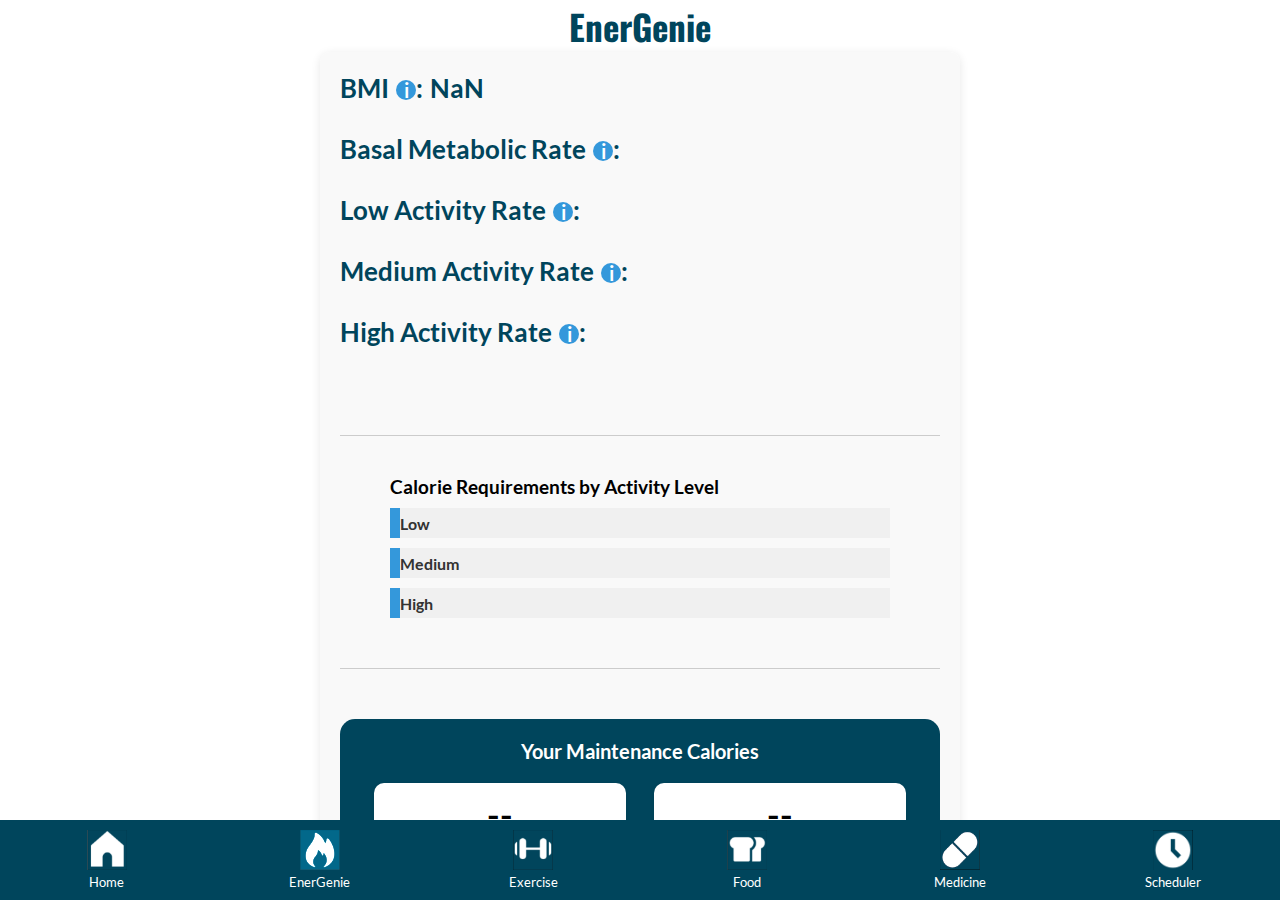
<file: energenie.html>
<!DOCTYPE html>
<html lang="en">
    <head>
        <meta charset="UTF-8">
        <meta name="viewport" content="width=device-width, initial-scale=1.0, maximum-scale=1.0, user-scalable=no">
        <title>EnerGenie</title>
        <link rel="stylesheet" href="energenie.css">
    </head>
    <body>

        <!-- Page Header -->
        <div class="header">
            <h1>EnerGenie</h1>
        </div>

        <!-- Exercise Logging Form -->
        <div class="container">
            <h2>BMI
                <div class="tooltip-container">
                  <span class="info-icon">i</span>:
                  <div class="tooltip">
                    A calculation that estimates body fat based on a person's weight and height.
                    <br>
                    Underweight. Less than 18.5.
                    <br>
                    Healthy Weight. 18.5 to less than 25.
                    <br>
                    Overweight. 25 to less than 30.
                    <br>
                    Obese. 30 or greater.
                  </div>
                </div>
                <span id="bmi"></span>
            </h2>

            <br>

            <h2>Basal Metabolic Rate
                <div class="tooltip-container">
                  <span class="info-icon">i</span>:
                  <div class="tooltip">
                    The number of calories your body needs to perform
                    basic functions while at rest, such as breathing,
                    circulating blood, and maintaining body temperature.
                  </div>
                </div>
                <span id="bmr"></span>
            </h2>

            <br>

            <h2>Low Activity Rate
                <div class="tooltip-container">
                  <span class="info-icon">i</span>:
                  <div class="tooltip">
                    The number of calories your body needs at a low
                    activity rate.
                  </div>
                </div>
                <span id="low_activity"></span>
            </h2>

            <br>

            <h2>Medium Activity Rate
                <div class="tooltip-container">
                  <span class="info-icon">i</span>:
                  <div class="tooltip">
                    The number of calories your body needs at a medium
                    activity rate.
                  </div>
                </div>
                <span id="medium_activity"></span>
            </h2>

            <br>

            <h2>High Activity Rate
                <div class="tooltip-container">
                  <span class="info-icon">i</span>:
                  <div class="tooltip">
                    The number of calories your body needs at a high
                    activity rate.
                  </div>
                </div>
                <span id="high_activity"></span>
            </h2>

            <br><br><br>

            <!-- Separation bar -->        
            <div class="separator"></div>

            <div class="activity-chart">
              <h3>Calorie Requirements by Activity Level</h3>
              <div class="bar" id="low-bar">
                <div class="bar-label">Low</div>
                <div class="bar-value" id="low-bar-value"></div>
              </div>
              <div class="bar" id="medium-bar">
                <div class="bar-label">Medium</div>
                <div class="bar-value" id="medium-bar-value"></div>
              </div>
              <div class="bar" id="high-bar">
                <div class="bar-label">High</div>
                <div class="bar-value" id="high-bar-value"></div>
              </div>
            </div>

            <!-- Separation bar -->
            <div class="separator"></div>

            <div class="calorie-block">
                <h3>Your Maintenance Calories</h3>
                <div class="calorie-container">
                  <div class="calorie-day">
                    <span id="calories-per-day">--</span>
                    <p>calories per day</p>
                  </div>
                  <div class="calorie-week">
                    <span id="calories-per-week">--</span>
                    <p>calories per week</p>
                  </div>
                </div>
            </div>

            <!-- Separation bar -->
            <div class="separator"></div>

            <div class="tooltip-container">
              <span class="info-icon">i</span>
              <h2>
                  EnerGenie is a TDEE calculator that computes the amount
                  of calories you burn per day. Your total daily energy expenditure (TDEE)
                  is the number of calories you burn throughout a 24-hour period.
              </h2>
          </div>
        </div> <!-- Close the container here -->
        
        
        <!-- Bottom Navigation Tabs -->
        <div class="bottom-nav">
            <a href="home.html" class="nav-item">
                <img src="icons/home.png" alt="Home">
                <span class="nav-title">Home</span>
            </a>
            <a href="user_info.html" class="nav-item active">
                <img src="icons/fire.png" alt="EnerGenie">
                <span class="nav-title">EnerGenie</span>
            </a>
            <a href="exercise.html" class="nav-item">
                <img src="icons/exercise.png" alt="Exercise">
                <span class="nav-title">Exercise</span>
            </a>
            <a href="food.html" class="nav-item">
                <img src="icons/food.png" alt="Food">
                <span class="nav-title">Food</span>
            </a>
            <a href="medicine.html" class="nav-item">
                <img src="icons/medicine.png" alt="Medicine">
                <span class="nav-title">Medicine</span>
            </a>
            <a href="scheduler.html" class="nav-item">
                <img src="icons/scheduler.png" alt="Scheduler">
                <span class="nav-title">Scheduler</span>
            </a>
        </div>
        

        <script src="energenie.js"></script>
    </body>
</html>
</file>
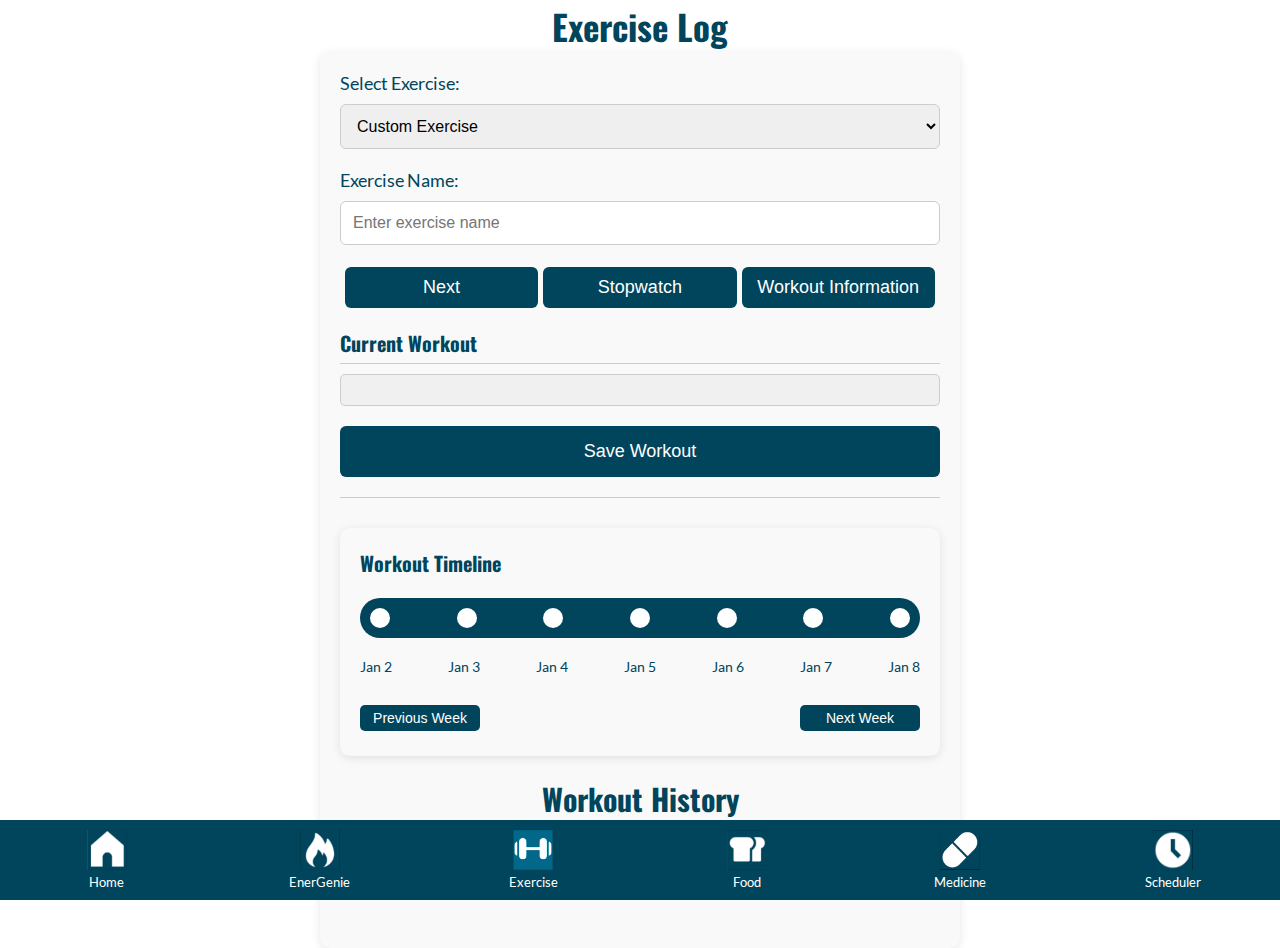
<file: exercise.html>
<!DOCTYPE html>
<html lang="en">
<head>
    <meta charset="UTF-8">
    <meta name="viewport" content="width=device-width, initial-scale=1.0">
    <title>Exercise Log</title>
    <link rel="stylesheet" href="exercise.css">
</head>
<body>

    <!-- Page Header -->
    <div class="header">
        <h1>Exercise Log</h1>
    </div>

    <!-- Exercise Logging Form -->
    <div class="container">
        <!-- Step 2: Select Exercise -->
        <form id="exercise-selection-form">
            <label for="exercise-type">Select Exercise:</label>
            <select id="exercise-type">
                <option value="custom">Custom Exercise</option>
                <option value="Bench Press">Bench Press</option>
                <option value="Deadlift">Deadlift</option>
                <option value="Lunge">Lunge</option>
                <option value="Leg Press">Leg Press</option>
                <option value="Squats">Squats</option>
            </select>

            <!-- Custom Exercise Input (hidden by default) -->
            <div id="custom-exercise-fields" style="display: none;">
                <label for="custom-exercise-name">Exercise Name:</label>
                <input type="text" id="custom-exercise-name-text-entry" placeholder="Enter exercise name">
            </div>

            <!-- Add this inside the exercise-selection-form where the Next button currently exists -->
            <div class="button-row">
                <button type="submit" class="next-btn" id="next-btn">Next</button>
                <button type="button" class="next-btn" onclick="window.location.href='stopwatch.html'">Stopwatch</button>
                <button type="button" class="next-btn" onclick="window.location.href='exercise_search.html'">Workout Information</button>
            </div>

        </form>

        <!-- Step 3: Input Workout Details -->
        <form id="workout-details-form" style="display: none;">
            <label for="sets">Number of Sets:</label>
            <input type="number" id="sets" min="1" value="1" required>

            <label for="weight">Weight:</label>
            <input type="number" id="weight" placeholder="e.g., 225 lbs">

            <label for="duration">Workout Duration (minutes):</label>
            <input type="number" id="duration" placeholder="e.g., 30 minutes">

            <label for="rest-time">Rest Time Between Sets (minutes):</label>
            <input type="number" id="rest-time" placeholder="e.g., 1 minute">

            <label for="heart-rate">Heart Rate (bpm):</label>
            <input type="number" id="heart-rate" placeholder="e.g., 120 bpm">

            <label for="calories-burned">Calories Burned:</label>
            <input type="number" id="calories-burned" placeholder="e.g., 300 calories burned">

            <button type="button" id="add-exercise-btn">Add Exercise</button>
        </form>

        <!-- Current Workout Section -->
        <h2 class="current-workout-title">Current Workout</h2>
        <div id="current-workout" class="current-workout">
            <ul id="exercise-list">
                <!-- Added exercises will appear here -->
            </ul>
        </div>

        <!-- Save Workout -->
        <button type="button" id="save-workout-btn">Save Workout</button>

        <div class="separator"></div>

        <div class="time-container">
            <h3>Workout Timeline</h3>
            <div class="timeline-container">
                <div class="timeline"></div>
                <div class="dates"></div>
                <div class="week-nav-container">
                    <button id="prev-week" class="week-nav">Previous Week</button>
                    <button id="next-week" class="week-nav">Next Week</button>
                </div>
            </div>
        </div>

        <!-- Workout History Section -->
        <h2 class="history-title">Workout History</h2>
        <div class="workouthistoryseparator"></div>
        <ul id="workout-history"></ul>
        
    </div>

    <!-- Add this right above the bottom navigation or wherever you want the popup to appear -->
    <div id="workout-complete-popup" class="workout-complete-popup" style="display: none;">
        Congratulations on finishing a workout!
    </div>

    <img id="keyboard-img" src="icons/keyboard.png" alt="Keyboard" style="display: none;">

    <!-- Bottom Navigation Tabs -->
    <div class="bottom-nav">
        <a href="home.html" class="nav-item">
            <img src="icons/home.png" alt="Home">
            <span class="nav-title">Home</span>
        </a>
        <a href="user_info.html" class="nav-item">
            <img src="icons/fire.png" alt="EnerGenie">
            <span class="nav-title">EnerGenie</span>
        </a>
        <a href="exercise.html" class="nav-item active">
            <img src="icons/exercise.png" alt="Exercise">
            <span class="nav-title">Exercise</span>
        </a>
        <a href="food.html" class="nav-item">
            <img src="icons/food.png" alt="Food">
            <span class="nav-title">Food</span>
        </a>
        <a href="medicine.html" class="nav-item">
            <img src="icons/medicine.png" alt="Medicine">
            <span class="nav-title">Medicine</span>
        </a>
        <a href="scheduler.html" class="nav-item">
            <img src="icons/scheduler.png" alt="Scheduler">
            <span class="nav-title">Scheduler</span>
        </a>
    </div>
    

    <script src="exercise.js"></script>
</body>
</html>
</file>
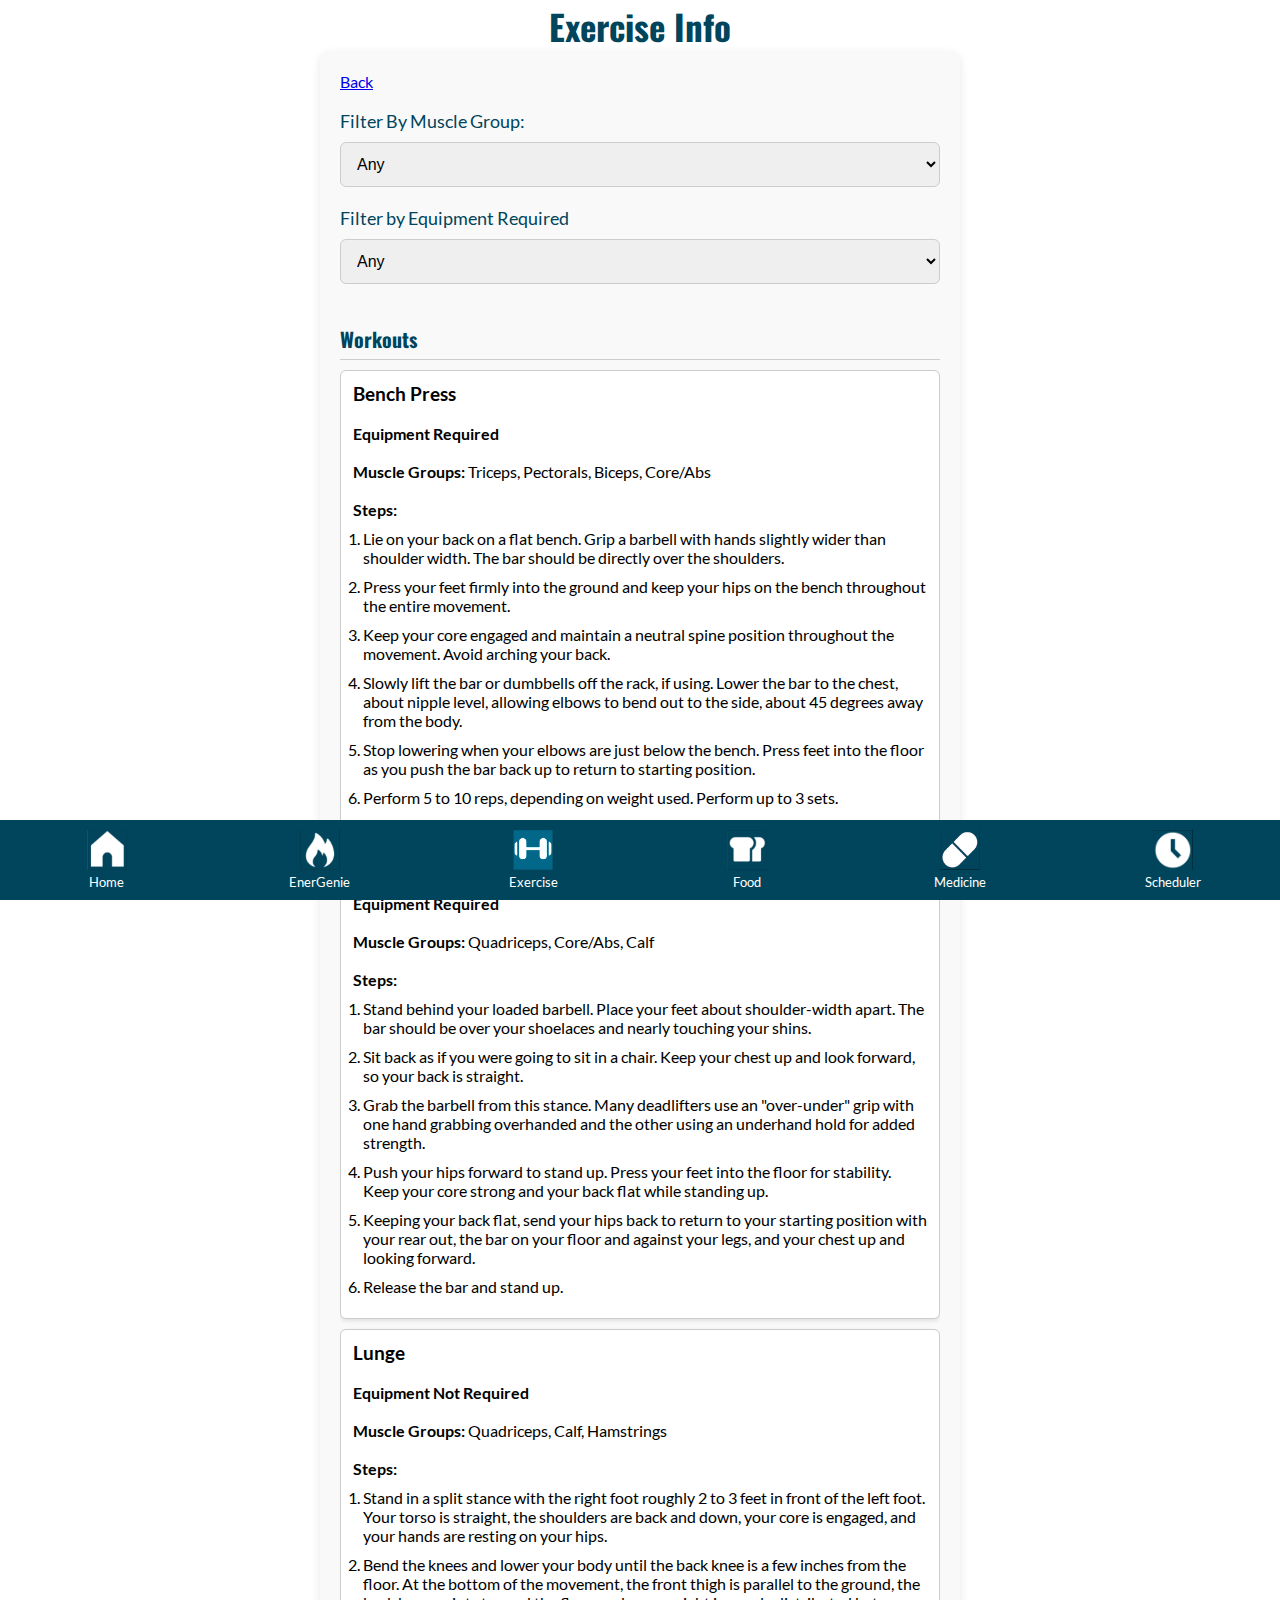
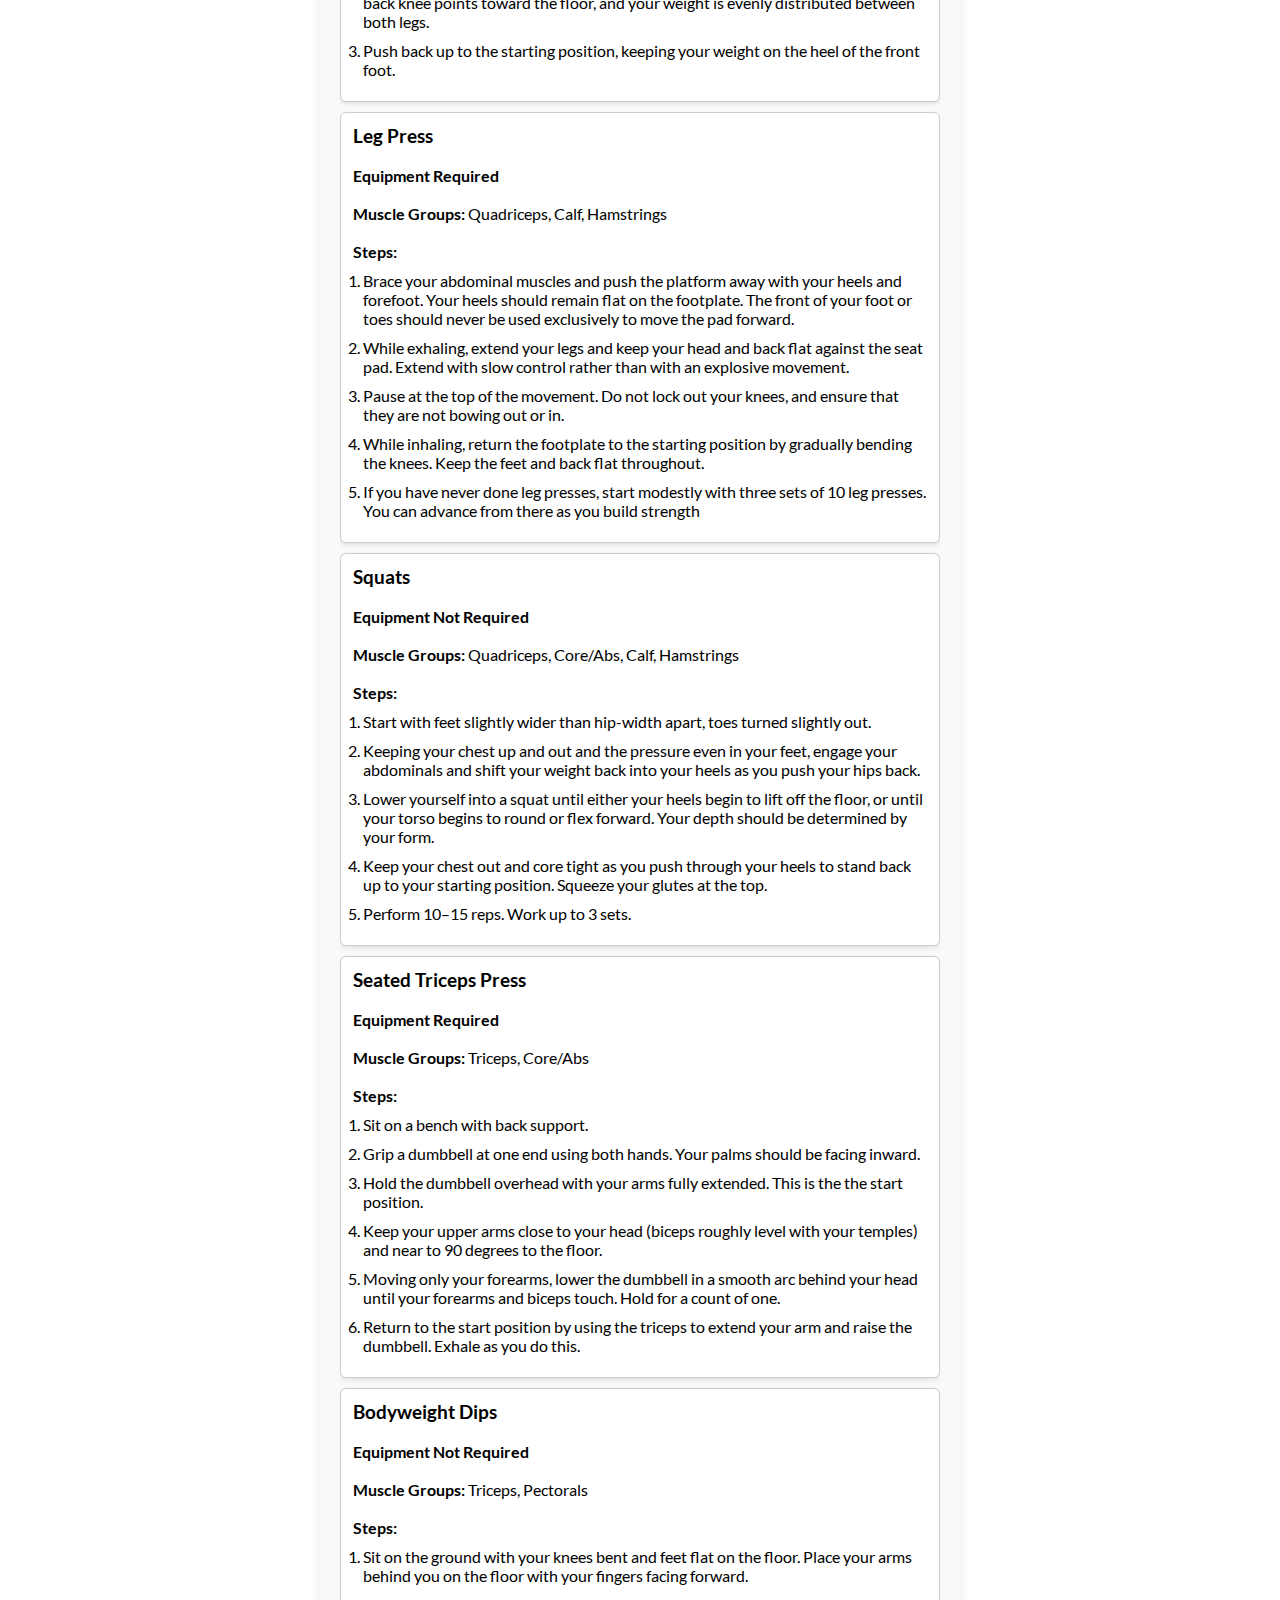
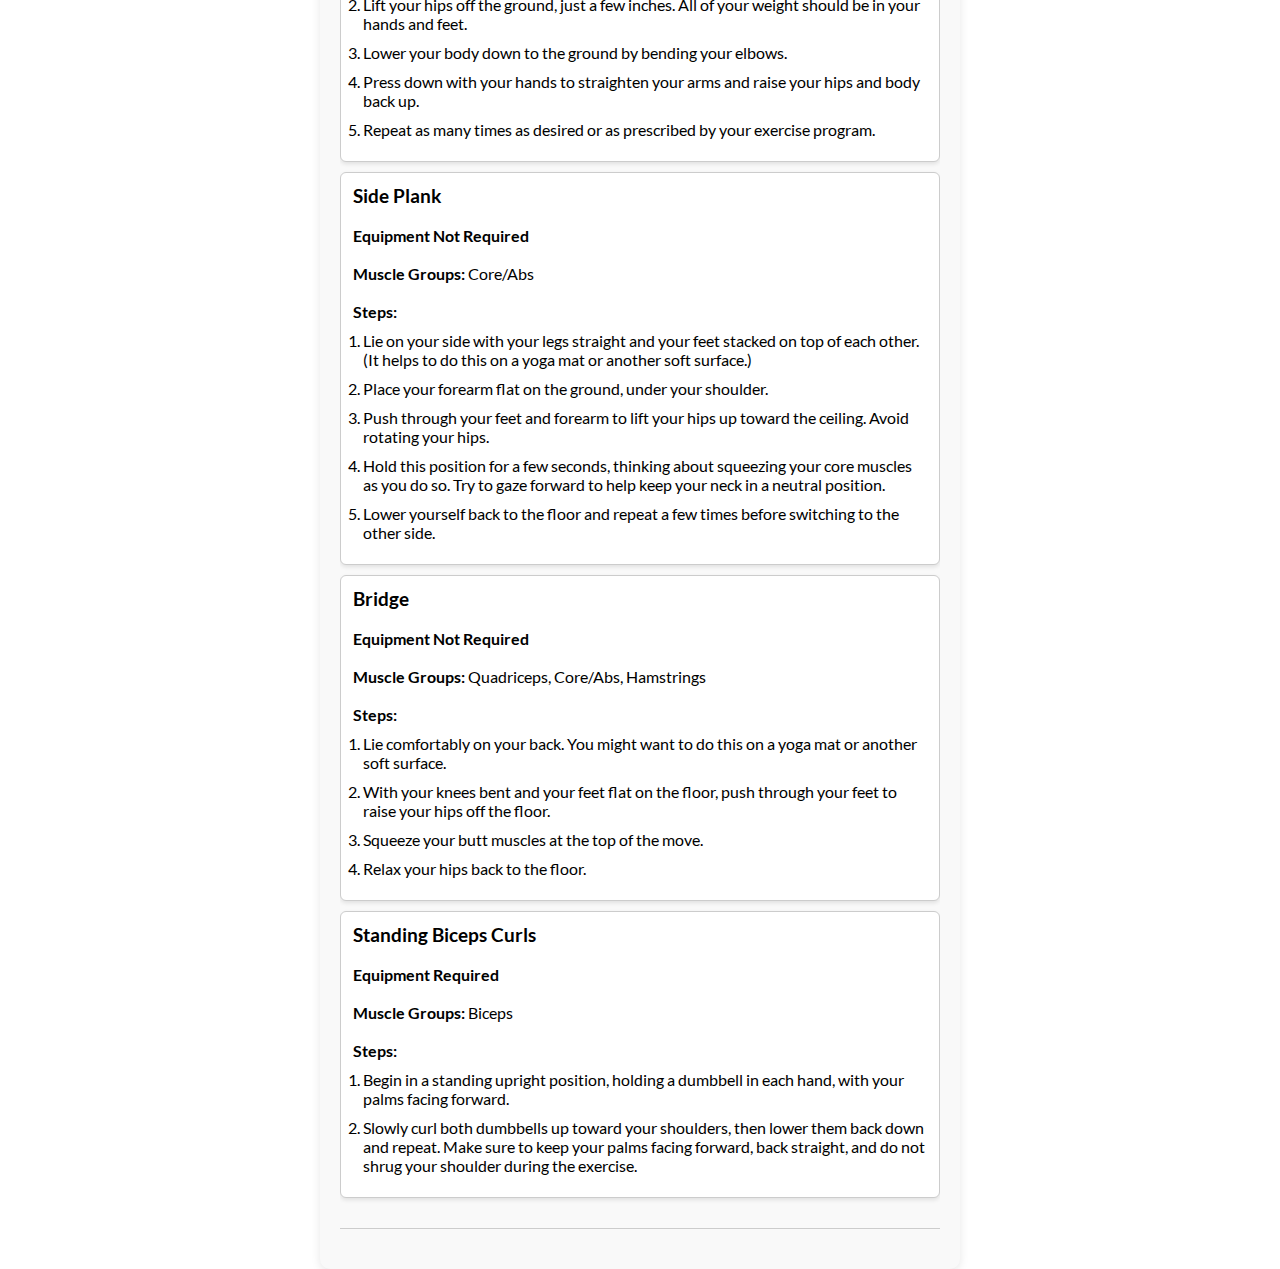
<file: exercise_search.html>
<!DOCTYPE html>
<html lang="en">
<head>
    <meta charset="UTF-8">
    <meta name="viewport" content="width=device-width, initial-scale=1.0">
    <title>Exercise Info</title>
    <link rel="stylesheet" href="exercise_search.css">
</head>
<body>

    <!-- Page Header -->
    <div class="header">
        <h1>Exercise Info</h1>
    </div>

    <!-- Exercise Logging Form -->

    <div class="container">
        <a href="exercise.html">Back</a>
        <br>
        <!-- Step 2: Select Exercise -->
        <form id="exercise-selection-form">
            <label for="muscle-group">Filter By Muscle Group:</label>
            <select id="muscle-group" onchange="filter()">
                <option value="any-m">Any</option>
                <option value="triceps">Triceps</option>
                <option value="quad">Quadriceps</option>
                <option value="pecs">Pectorals</option>
                <option value="biceps">Biceps</option>
                <option value="core">Core/Abs</option>
                <option value="calf">Calf</option>
                <option value="hams">Hamstring</option>
            </select>
            <label for="equipment">Filter by Equipment Required</label>
            <select id="equipment" onchange="filter()">
                <option value="any-e">Any</option>
                <option value="yes">Yes</option>
                <option value="no">No</option>
            </select>
        </form>

        <!-- Current Workout Section -->
        <h2 class="current-workout-title">Workouts</h2>
            <ul id="exercise-list">
                <li class="any-m any-e yes core pecs biceps triceps">
                    <h3>Bench Press</h3>
                    <br>
                    <p><b>Equipment Required</b></p>
                    <br>
                    <p><b>Muscle Groups: </b>Triceps, Pectorals, Biceps, Core/Abs</p>
                    <br>
                    <p style="margin-bottom: 10px"><b>Steps:</b></p>
                    <ol>
                        <li>Lie on your back on a flat bench. Grip a barbell with hands slightly wider than shoulder width. The bar should be directly over the shoulders.</li>
                        <li>Press your feet firmly into the ground and keep your hips on the bench throughout the entire movement.</li>
                        <li>Keep your core engaged and maintain a neutral spine position throughout the movement. Avoid arching your back.</li>                         
                        <li>Slowly lift the bar or dumbbells off the rack, if using. Lower the bar to the chest, about nipple level, allowing elbows to bend out to the side, about 45 degrees away from the body.</li>
                        <li>Stop lowering when your elbows are just below the bench. Press feet into the floor as you push the bar back up to return to starting position.</li>
                        <li>Perform 5 to 10 reps, depending on weight used. Perform up to 3 sets.</li>
                    </ol>
                </li>
                <li class="any-m any-e yes quad core calf">
                    <h3>Deadlift</h3>
                    <br>
                    <p><b>Equipment Required</b></p>
                    <br>
                    <p><b>Muscle Groups: </b>Quadriceps, Core/Abs, Calf</p>
                    <br>
                    <p style="margin-bottom: 10px"><b>Steps:</b></p>
                    <ol>
                        <li>Stand behind your loaded barbell. Place your feet about shoulder-width apart. The bar should be over your shoelaces and nearly touching your shins.</li>
                        <li>Sit back as if you were going to sit in a chair. Keep your chest up and look forward, so your back is straight.</li>
                        <li>Grab the barbell from this stance. Many deadlifters use an "over-under" grip with one hand grabbing overhanded and the other using an underhand hold for added strength.</li>                         
                        <li>Push your hips forward to stand up. Press your feet into the floor for stability. Keep your core strong and your back flat while standing up.</li>
                        <li>Keeping your back flat, send your hips back to return to your starting position with your rear out, the bar on your floor and against your legs, and your chest up and looking forward.</li>
                        <li>Release the bar and stand up.</li>
                    </ol>
                </li>
                <li class="any-m any-e no quad calf hams">
                    <h3>Lunge</h3>
                    <br>
                    <p><b>Equipment Not Required</b></p>
                    <br>
                    <p><b>Muscle Groups: </b>Quadriceps, Calf, Hamstrings</p>
                    <br>
                    <p style="margin-bottom: 10px"><b>Steps:</b></p>
                    <ol>
                        <li>Stand in a split stance with the right foot roughly 2 to 3 feet in front of the left foot. Your torso is straight, the shoulders are back and down, your core is engaged, and your hands are resting on your hips.</li>
                        <li>Bend the knees and lower your body until the back knee is a few inches from the floor. At the bottom of the movement, the front thigh is parallel to the ground, the back knee points toward the floor, and your weight is evenly distributed between both legs.</li>
                        <li>Push back up to the starting position, keeping your weight on the heel of the front foot.</li>                         
                    </ol>
                </li>
                <li class="any-m any-e yes quad calf hams">
                    <h3>Leg Press</h3>
                    <br>
                    <p><b>Equipment Required</b></p>
                    <br>
                    <p><b>Muscle Groups: </b>Quadriceps, Calf, Hamstrings</p>
                    <br>
                    <p style="margin-bottom: 10px"><b>Steps:</b></p>
                    <ol>
                        <li>Brace your abdominal muscles and push the platform away with your heels and forefoot. Your heels should remain flat on the footplate. The front of your foot or toes should never be used exclusively to move the pad forward.</li>
                        <li>While exhaling, extend your legs and keep your head and back flat against the seat pad. Extend with slow control rather than with an explosive movement.</li>
                        <li>Pause at the top of the movement. Do not lock out your knees, and ensure that they are not bowing out or in.</li> 
                        <li>While inhaling, return the footplate to the starting position by gradually bending the knees. Keep the feet and back flat throughout.</li> 
                        <li>If you have never done leg presses, start modestly with three sets of 10 leg presses. You can advance from there as you build strength</li>                         
                    </ol>
                </li>
                <li class="any-m any-e no quad core calf hams">
                    <h3>Squats</h3>
                    <br>
                    <p><b>Equipment Not Required</b></p>
                    <br>
                    <p><b>Muscle Groups: </b>Quadriceps, Core/Abs, Calf, Hamstrings</p>
                    <br>
                    <p style="margin-bottom: 10px"><b>Steps:</b></p>
                    <ol>
                        <li>Start with feet slightly wider than hip-width apart, toes turned slightly out.</li>
                        <li>Keeping your chest up and out and the pressure even in your feet, engage your abdominals and shift your weight back into your heels as you push your hips back.</li>
                        <li>Lower yourself into a squat until either your heels begin to lift off the floor, or until your torso begins to round or flex forward. Your depth should be determined by your form.</li> 
                        <li>Keep your chest out and core tight as you push through your heels to stand back up to your starting position. Squeeze your glutes at the top.</li> 
                        <li>Perform 10–15 reps. Work up to 3 sets.</li>                         
                    </ol>
                </li>
                <li class="any-m any-e yes core triceps">
                    <h3>Seated Triceps Press</h3>
                    <br>
                    <p><b>Equipment Required</b></p>
                    <br>
                    <p><b>Muscle Groups: </b>Triceps, Core/Abs</p>
                    <br>
                    <p style="margin-bottom: 10px"><b>Steps:</b></p>
                    <ol>
                        <li>Sit on a bench with back support.</li>
                        <li>Grip a dumbbell at one end using both hands. Your palms should be facing inward.</li>                         
                        <li>Hold the dumbbell overhead with your arms fully extended. This is the the start position.</li>
                        <li>Keep your upper arms close to your head (biceps roughly level with your temples) and near to 90 degrees to the floor.</li>
                        <li>Moving only your forearms, lower the dumbbell in a smooth arc behind your head until your forearms and biceps touch. Hold for a count of one.</li>
                        <li>Return to the start position by using the triceps to extend your arm and raise the dumbbell. Exhale as you do this.</li>
                    </ol>
                </li>
                <li class="any-m any-e no triceps pecs">
                    <h3>Bodyweight Dips</h3>
                    <br>
                    <p><b>Equipment Not Required</b></p>
                    <br>
                    <p><b>Muscle Groups: </b>Triceps, Pectorals</p>
                    <br>
                    <p style="margin-bottom: 10px"><b>Steps:</b></p>
                    <ol>
                        <li>Sit on the ground with your knees bent and feet flat on the floor. Place your arms behind you on the floor with your fingers facing forward.</li>
                        <li>Lift your hips off the ground, just a few inches. All of your weight should be in your hands and feet.</li>
                        <li>Lower your body down to the ground by bending your elbows.</li>                         
                        <li>Press down with your hands to straighten your arms and raise your hips and body back up.</li>
                        <li>Repeat as many times as desired or as prescribed by your exercise program.</li>
                    </ol>
                </li>
                <li class="any-m any-e no core">
                    <h3>Side Plank</h3>
                    <br>
                    <p><b>Equipment Not Required</b></p>
                    <br>
                    <p><b>Muscle Groups: </b>Core/Abs</p>
                    <br>
                    <p style="margin-bottom: 10px"><b>Steps:</b></p>
                    <ol>
                        <li>Lie on your side with your legs straight and your feet stacked on top of each other. (It helps to do this on a yoga mat or another soft surface.)</li>
                        <li>Place your forearm flat on the ground, under your shoulder.</li>
                        <li>Push through your feet and forearm to lift your hips up toward the ceiling. Avoid rotating your hips.</li>
                        <li>Hold this position for a few seconds, thinking about squeezing your core muscles as you do so. Try to gaze forward to help keep your neck in a neutral position.</li>
                        <li>Lower yourself back to the floor and repeat a few times before switching to the other side.</li>                 
                    </ol>
                </li>
                <li class="any-m any-e no quad core hams">
                    <h3>Bridge</h3>
                    <br>
                    <p><b>Equipment Not Required</b></p>
                    <br>
                    <p><b>Muscle Groups: </b>Quadriceps, Core/Abs, Hamstrings</p>
                    <br>
                    <p style="margin-bottom: 10px"><b>Steps:</b></p>
                    <ol>
                        <li>Lie comfortably on your back. You might want to do this on a yoga mat or another soft surface.</li>
                        <li>With your knees bent and your feet flat on the floor, push through your feet to raise your hips off the floor.</li>
                        <li>Squeeze your butt muscles at the top of the move.</li> 
                        <li>Relax your hips back to the floor.</li>                        
                    </ol>
                </li>
                <li class="any-m any-e yes biceps">
                    <h3>Standing Biceps Curls</h3>
                    <br>
                    <p><b>Equipment Required</b></p>
                    <br>
                    <p><b>Muscle Groups: </b>Biceps</p>
                    <br>
                    <p style="margin-bottom: 10px"><b>Steps:</b></p>
                    <ol>
                        <li>Begin in a standing upright position, holding a dumbbell in each hand, with your palms facing forward.</li>
                        <li>Slowly curl both dumbbells up toward your shoulders, then lower them back down and repeat. Make sure to keep your palms facing forward, back straight, and do not shrug your shoulder during the exercise.</li>                  
                    </ol>
                </li>
            </ul>
            <p id="nothing-found" style="display:none">No exercises found</p>

        <!-- Separation bar between Save Workout and Workout History -->
        <div class="separator"></div>
    </div>

    <!-- Bottom Navigation Tabs -->
    <div class="bottom-nav">
        <a href="home.html" class="nav-item">
            <img src="icons/home.png" alt="Home">
            <span class="nav-title">Home</span>
        </a>
        <a href="user_info.html" class="nav-item">
            <img src="icons/fire.png" alt="EnerGenie">
            <span class="nav-title">EnerGenie</span>
        </a>
        <a href="exercise.html" class="nav-item active">
            <img src="icons/exercise.png" alt="Exercise">
            <span class="nav-title">Exercise</span>
        </a>
        <a href="food.html" class="nav-item">
            <img src="icons/food.png" alt="Food">
            <span class="nav-title">Food</span>
        </a>
        <a href="medicine.html" class="nav-item">
            <img src="icons/medicine.png" alt="Medicine">
            <span class="nav-title">Medicine</span>
        </a>
        <a href="scheduler.html" class="nav-item">
            <img src="icons/scheduler.png" alt="Scheduler">
            <span class="nav-title">Scheduler</span>
        </a>
    </div>

    <script src="exercise_search.js"></script>
</body>
</html>
</file>
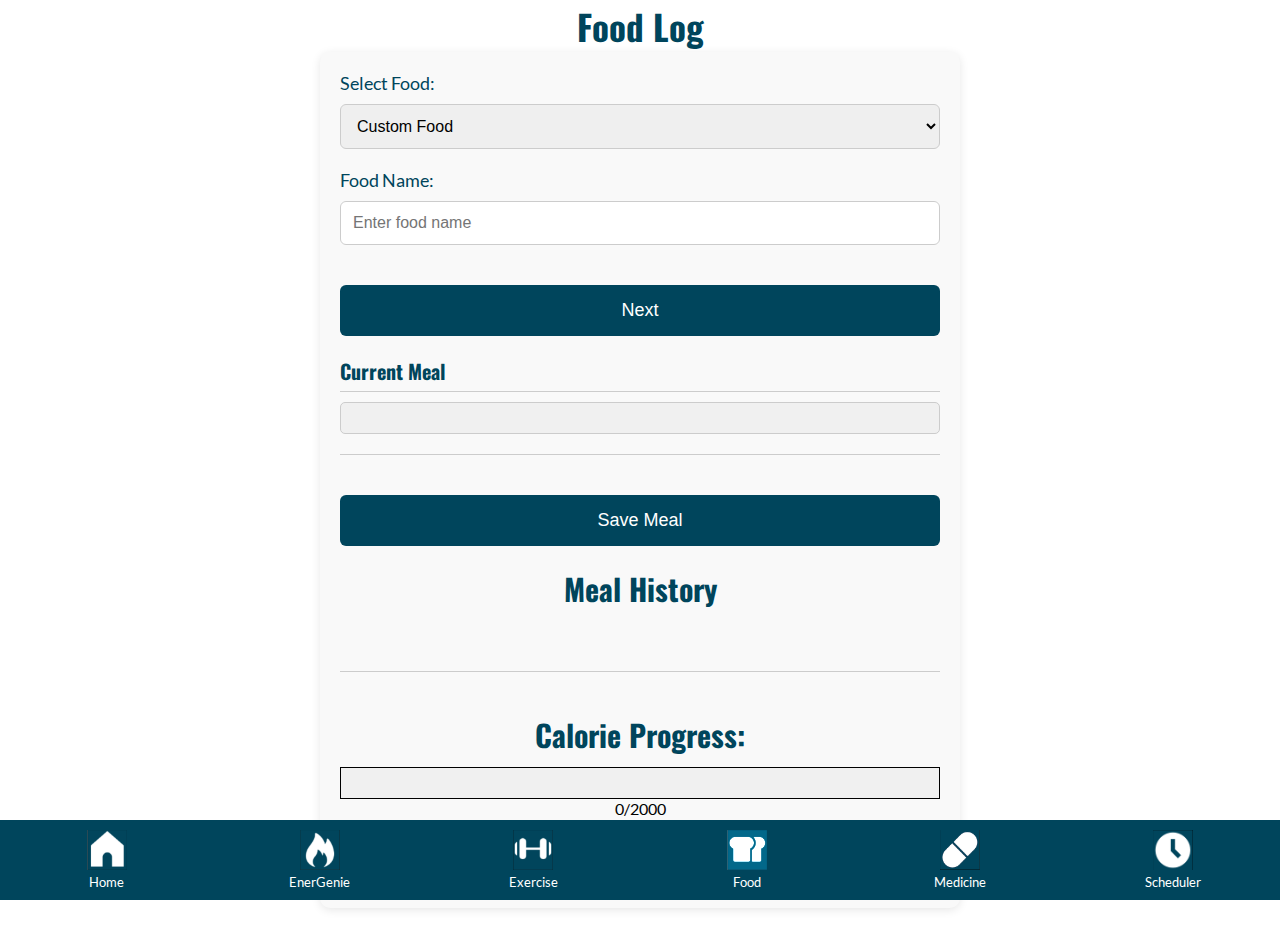
<file: food.html>
<!DOCTYPE html>
<html lang="en">
<head>
    <meta charset="UTF-8">
    <meta name="viewport" content="width=device-width, initial-scale=1.0">
    <title>Food Log</title>
    <link rel="stylesheet" href="food.css">
</head>
<body>
    <div class="header">
        <h1>Food Log</h1>
    </div>

    <div class="container">
        <form id="food-selection-form">
            <label for="food-type">Select Food:</label>
            <select id="food-type">
                <option value="custom">Custom Food</option>
                <option value="Apple">Apple</option>
                <option value="Banana">Banana</option>
                <option value="CheezItOriginal">Cheez-It Original Crackers</option>
                <option value="Walnuts">Walnuts</option>
                <option value="WhiteRice">Rice</option>
            </select>

            <div id="custom-food-fields" style="display: none;">
                <label for="custom-food-name">Food Name:</label>
                <input type="text" id="custom-food-name-text-entry" placeholder="Enter food name">
            </div>

            <button type="submit" id="next-btn">Next</button>
        </form>

        <form id="meal-details-form" style="display: none;">
            <label for="serving-size">This Food is:</label>
            <input type="number" id="serving-size" min="1" value="1" required>
            <label for="unit">Calories Per:</label>
            <select id="unit" required>
                <option id="grams" value="grams">Gram</option>
                <option id="cups" value="cups">Cup</option>
                <option id="teaspoons" value="teaspoons">Teaspoon</option>
                <option id="tablespoons" value="tablespoons">Tablespoon</option>
                <option id="oz" value="oz">Ounce</option>
                <option id="floz" value="floz">Fluid Ounce</option>
                <option id="wholePieces"  value="wholePieces">Whole Piece</option>
                <option id="package" value="package">Package</option>
            </select>

            <label for="servings">Number of Units Eaten:</label>
            <input type="number" id="servings" placeholder="e.g., 2" required>

            <label for="calories">Calories Eaten:</label>
            <input type="number" id="calories" disabled>

            <button type="button" id="add-food-btn">Add food</button>
        </form>

        <h2 class="current-meal-title">Current Meal</h2>
        <div id="current-meal" class="current-meal">
            <ul id="food-list">
            </ul>
        </div>

        <div class="separator"></div>


        <button type="button" id="save-meal-btn">Save Meal</button>

        <h2 class="history-title">Meal History</h2>
        <ul id="meal-history"></ul>
        <div class="separator"></div>
        <div style="text-align:center">
            <h2 class="history-title"><label for="calorie-bar">Calorie Progress:</label></h2>
            <progress id="calorie-bar" value="0" max="2000"></progress>
            <div style = "margin-bottom: 70px;">
                <span id="total-calories">0</span>/2000
            </div>
        </div>
    </div>

    <div id="meal-complete-popup" class="meal-complete-popup" style="display: none;">
        Congratulations on finishing a meal!
    </div>
    <br>

    <img id="keyboard-img" src="icons/keyboard.png" alt="Keyboard" style="display: none;">

    <!-- Bottom Navigation Tabs -->
    <div class="bottom-nav">
        <a href="home.html" class="nav-item">
            <img src="icons/home.png" alt="Home">
            <span class="nav-title">Home</span>
        </a>
        <a href="user_info.html" class="nav-item">
            <img src="icons/fire.png" alt="Energenie">
            <span class="nav-title">EnerGenie</span>
        </a>
        <a href="exercise.html" class="nav-item">
            <img src="icons/exercise.png" alt="Exercise">
            <span class="nav-title">Exercise</span>
        </a>
        <a href="food.html" class="nav-item active">
            <img src="icons/food.png" alt="Food">
            <span class="nav-title">Food</span>
        </a>
        <a href="medicine.html" class="nav-item">
            <img src="icons/medicine.png" alt="Medicine">
            <span class="nav-title">Medicine</span>
        </a>
        <a href="scheduler.html" class="nav-item">
            <img src="icons/scheduler.png" alt="Scheduler">
            <span class="nav-title">Scheduler</span>
        </a>
    </div>
    <script src="food.js"></script>
</body>
</html>
</file>
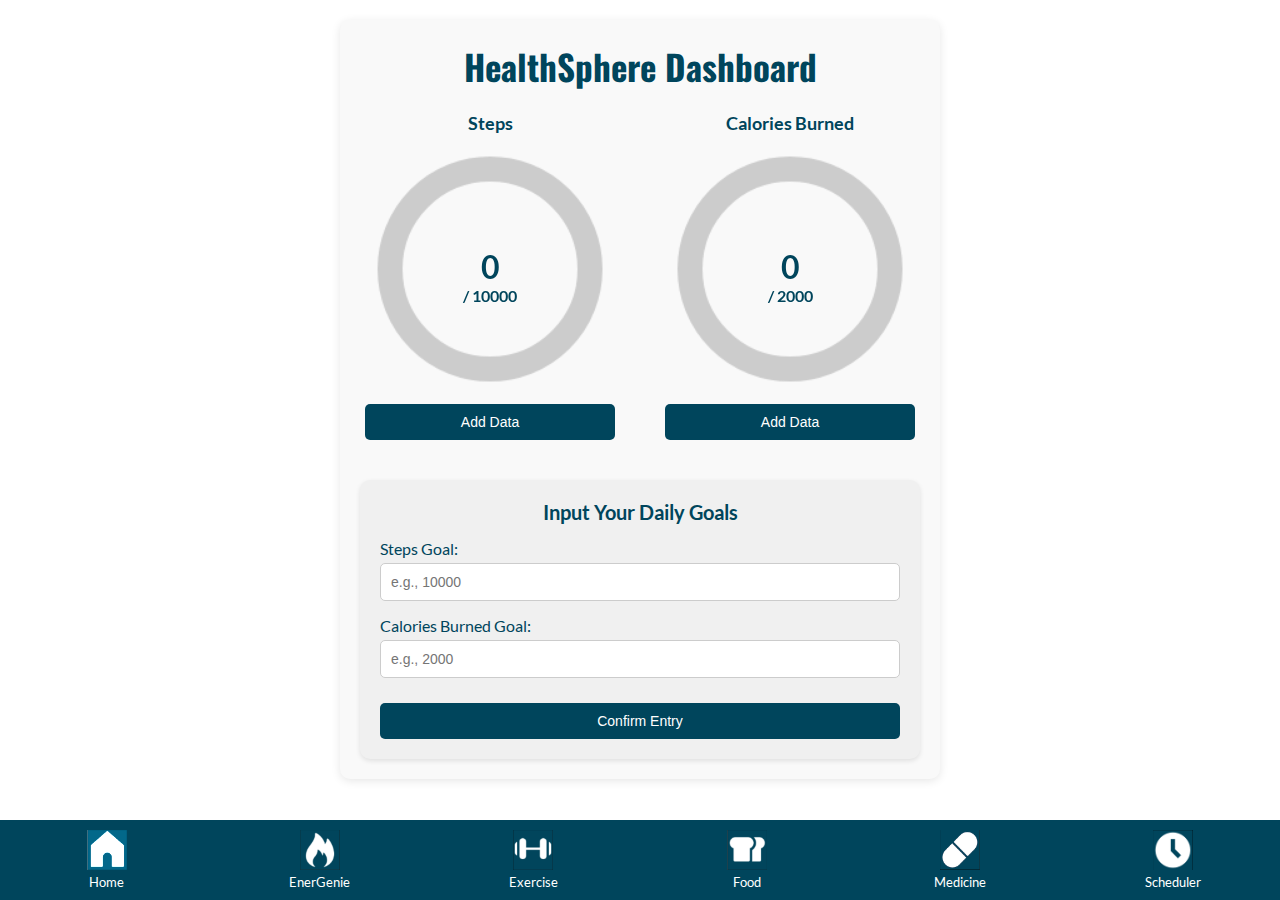
<file: home.html>
<!DOCTYPE html>
<html lang="en">
<head>
    <meta charset="UTF-8">
    <meta name="viewport" content="width=device-width, initial-scale=1.0">
    <title>HealthSphere Dashboard</title>
    <link rel="stylesheet" href="home.css">
</head>
<body>
    <div class="container">
        <h1>HealthSphere Dashboard</h1>

        <div class="donut-charts">
            <div class="chart-container">
                <h2>Steps</h2>
                <canvas id="stepsChart" width="200" height="200"></canvas>
                <div class="donut-chart-label" id="stepsLabel">
                    <span class="numerator">0</span>
                    <span class="denominator">/ 10000</span>
                </div>
                <button id="addSteps" class="add-data-btn">Add Data</button>
            </div>
            <div class="chart-container">
                <h2>Calories Burned</h2>
                <canvas id="caloriesBurnedChart" width="200" height="200"></canvas>
                <div class="donut-chart-label" id="caloriesBurnedLabel">
                    <span class="numerator">0</span>
                    <span class="denominator">/ 2000</span>
                </div>
                <button id="addCaloriesBurned" class="add-data-btn">Add Data</button>
            </div>
        </div>

        <div id="goal-input-section" class="goal-input-section">
            <h2>Input Your Daily Goals</h2>
            <form>
                <div class="input-group">
                    <label for="stepsGoal">Steps Goal:</label>
                    <input type="number" id="stepsGoal" placeholder="e.g., 10000">
                </div>
                <div class="input-group">
                    <label for="caloriesBurnedGoal">Calories Burned Goal:</label>
                    <input type="number" id="caloriesBurnedGoal" placeholder="e.g., 2000">
                </div>
                <button id="confirmGoals" class="add-data-btn">Confirm Entry</button>
            </form>
        </div>
    </div>
    <div class="bottom-nav">
        <a href="home.html" class="nav-item active">
            <img src="icons/home.png" alt="Home">
            <span class="nav-title">Home</span>
        </a>
        <a href="user_info.html" class="nav-item">
            <img src="icons/fire.png" alt="EnerGenie">
            <span class="nav-title">EnerGenie</span>
        </a>
        <a href="exercise.html" class="nav-item">
            <img src="icons/exercise.png" alt="Exercise">
            <span class="nav-title">Exercise</span>
        </a>
        <a href="food.html" class="nav-item">
            <img src="icons/food.png" alt="Food">
            <span class="nav-title">Food</span>
        </a>
        <a href="medicine.html" class="nav-item">
            <img src="icons/medicine.png" alt="Medicine">
            <span class="nav-title">Medicine</span>
        </a>
        <a href="scheduler.html" class="nav-item">
            <img src="icons/scheduler.png" alt="Scheduler">
            <span class="nav-title">Scheduler</span>
        </a>
    </div>
    
    <script src="home.js"></script>
</body>
</html>
</file>
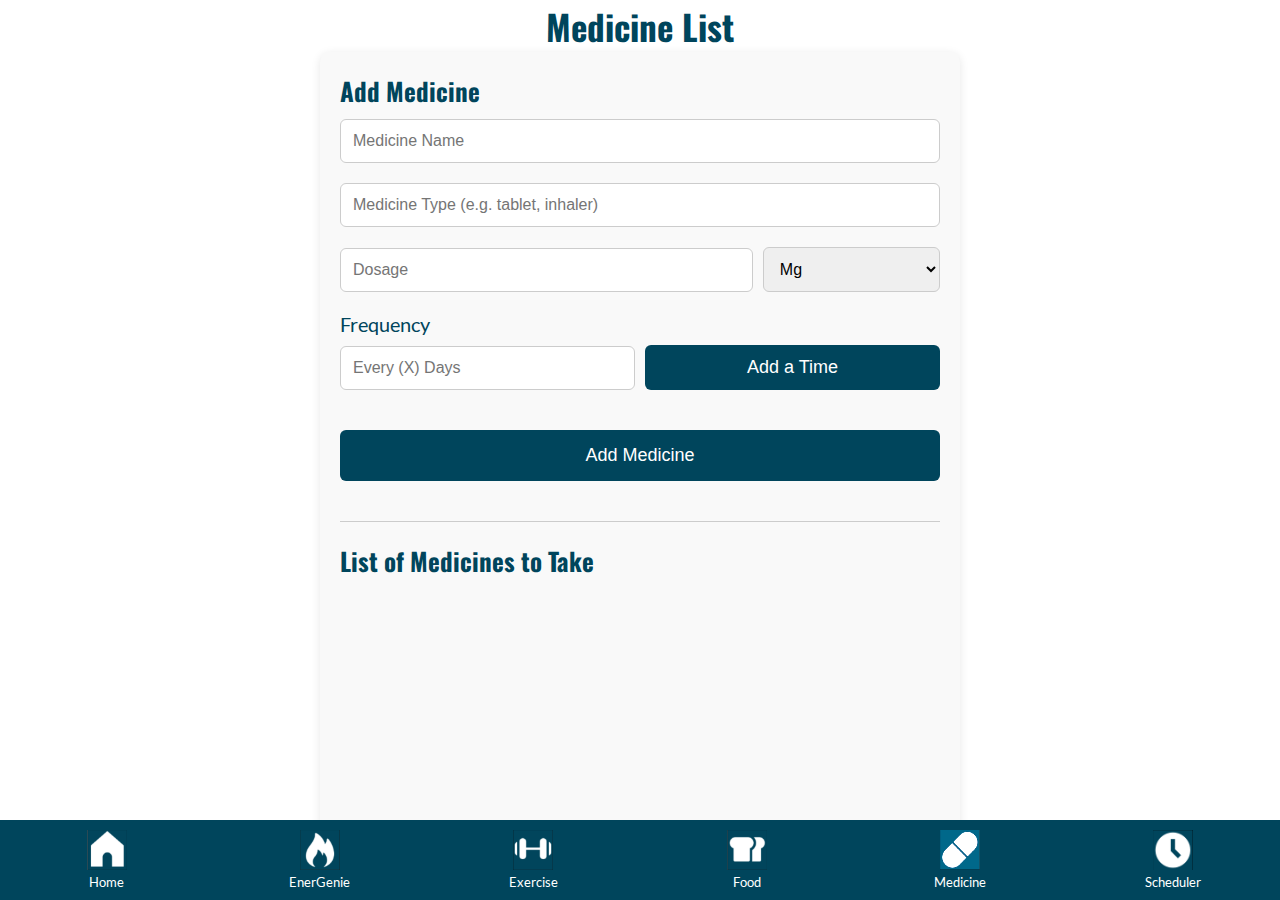
<file: medicine.html>
<!DOCTYPE html>
<html lang="en">
    <head>
        <meta charset="UTF-8">
        <meta name="viewport" content="width=device-width, initial-scale=1.0">
        <title>Medicine List</title>
        <link rel="stylesheet" href="medicine.css">
    </head>
    <body>

        <!-- Page Header -->
        <div class="header">
            <h1>Medicine List</h1>
        </div>

        <div class="container">
            <h2>Add Medicine</h2>
            <form id="medicine-form">
                <input type="text" id="medicine-name" placeholder="Medicine Name" required>
                <input type="text" id="medicine-type" placeholder="Medicine Type (e.g. tablet, inhaler)" required>
                <div class="dosage-container">
                    <input type="number" id="dosage" placeholder="Dosage" required style="width: 70%;">
                    <select id="dosage-units" style="width: 30%;">
                        <option value="Mg">Mg</option>
                        <option value="mcq">mcq</option>
                        <option value="g">g</option>
                        <option value="ml">ml</option>
                    </select>
                </div>
                <label for="frequency">Frequency</label>
                <div class="frequency-container">
                    <input type="number" min="0" max="99" id="frequency" placeholder="Every (X) Days" required style="width: 50%;">
                    <button type="button" id="add-time-btn">Add a Time</button>
                </div>
                <div id="time-list"></div>
                <button type="submit">Add Medicine</button>
            </form>

            <!-- Separation bar between Save Workout and Workout History -->
            <div class="separator"></div>

            <h2>List of Medicines to Take</h2>
            
            <ul id="medicine-list"></ul>
        </div>

        <!-- Bottom Navigation Tabs -->
    <div class="bottom-nav">
        <a href="home.html" class="nav-item">
            <img src="icons/home.png" alt="Home">
            <span class="nav-title">Home</span>
        </a>
        <a href="user_info.html" class="nav-item">
            <img src="icons/fire.png" alt="EnerGenie">
            <span class="nav-title">EnerGenie</span>
        </a>
        <a href="exercise.html" class="nav-item">
            <img src="icons/exercise.png" alt="Exercise">
            <span class="nav-title">Exercise</span>
        </a>
        <a href="food.html" class="nav-item">
            <img src="icons/food.png" alt="Food">
            <span class="nav-title">Food</span>
        </a>
        <a href="medicine.html" class="nav-item active">
            <img src="icons/medicine.png" alt="Medicine">
            <span class="nav-title">Medicine</span>
        </a>
        <a href="scheduler.html" class="nav-item">
            <img src="icons/scheduler.png" alt="Scheduler">
            <span class="nav-title">Scheduler</span>
        </a>
    </div>
        

        <script src="medicine.js"></script>
    </body>
</html>
</file>
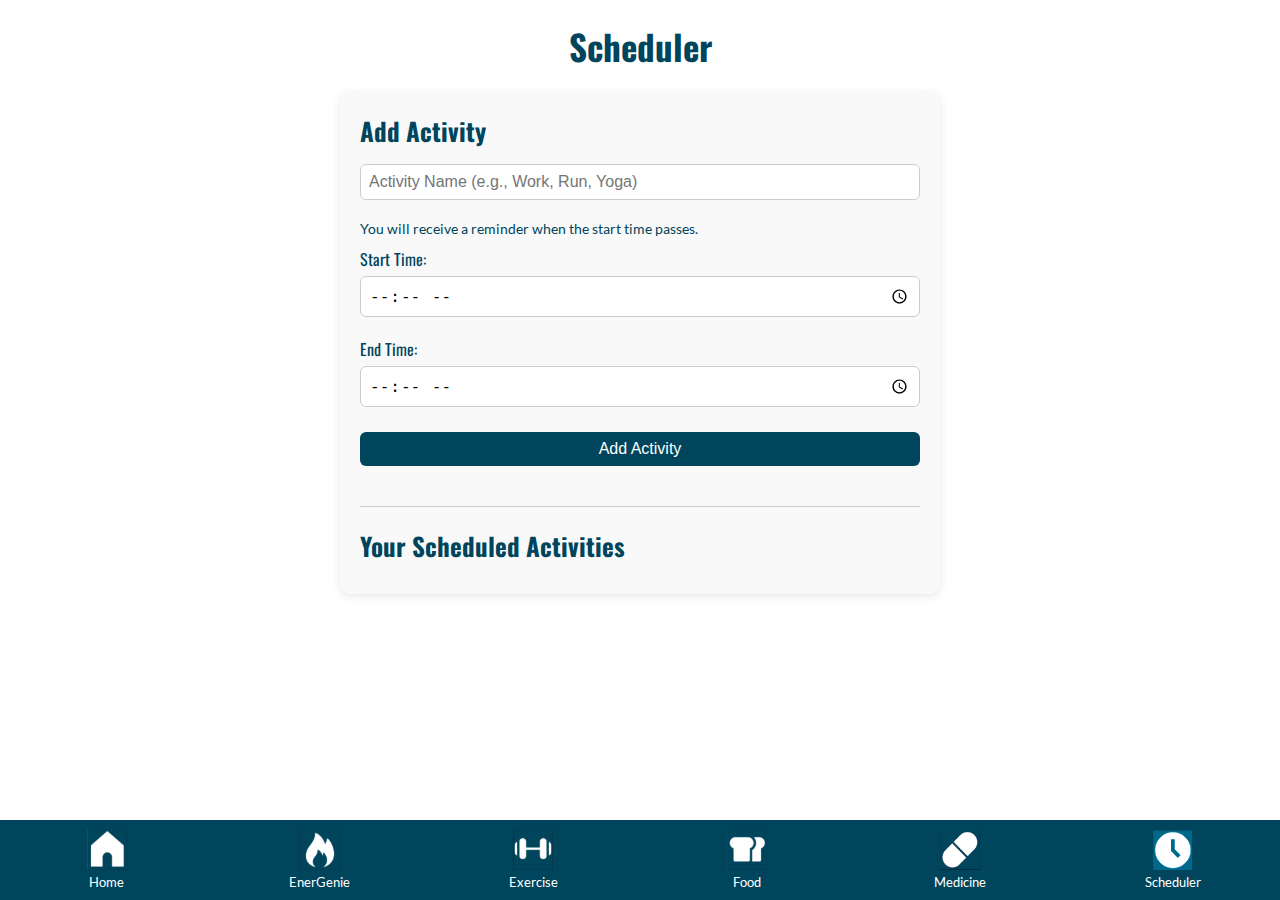
<file: scheduler.html>
<!DOCTYPE html>
<html lang="en">
<head>
    <meta charset="UTF-8">
    <meta name="viewport" content="width=device-width, initial-scale=1.0">
    <title>Activity Scheduler</title>
    <link rel="stylesheet" href="scheduler.css">
</head>
<body>

    <div class="header">
        <h1>Scheduler</h1>
    </div>

    <div class="container">
        <h2>Add Activity</h2>
        <form id="activity-form">
            <input type="text" id="activity-name" placeholder="Activity Name (e.g., Work, Run, Yoga)" required>
            <p class="reminder-note">You will receive a reminder when the start time passes.</p>
            <label for="start-time">Start Time:</label>
            <input type="time" id="start-time" required>
            <label for="end-time">End Time:</label>
            <input type="time" id="end-time" required>
            <button type="submit">Add Activity</button>
        </form>

        <div class="separator"></div>

        <h2>Your Scheduled Activities</h2>
        <ul id="activity-list"></ul>
    </div>

    <img id="keyboard-img" src="icons/keyboard.png" alt="Keyboard" style="display: none;">

    <!-- Bottom Navigation Tabs -->
    <div class="bottom-nav">
        <a href="home.html" class="nav-item">
            <img src="icons/home.png" alt="Home">
            <span class="nav-title">Home</span>
        </a>
        <a href="user_info.html" class="nav-item">
            <img src="icons/fire.png" alt="EnerGenie">
            <span class="nav-title">EnerGenie</span>
        </a>
        <a href="exercise.html" class="nav-item">
            <img src="icons/exercise.png" alt="Exercise">
            <span class="nav-title">Exercise</span>
        </a>
        <a href="food.html" class="nav-item">
            <img src="icons/food.png" alt="Food">
            <span class="nav-title">Food</span>
        </a>
        <a href="medicine.html" class="nav-item">
            <img src="icons/medicine.png" alt="Medicine">
            <span class="nav-title">Medicine</span>
        </a>
        <a href="scheduler.html" class="nav-item active">
            <img src="icons/scheduler.png" alt="Scheduler">
            <span class="nav-title">Scheduler</span>
        </a>
    </div>

    <script src="scheduler.js"></script>
</body>
</html>
</file>
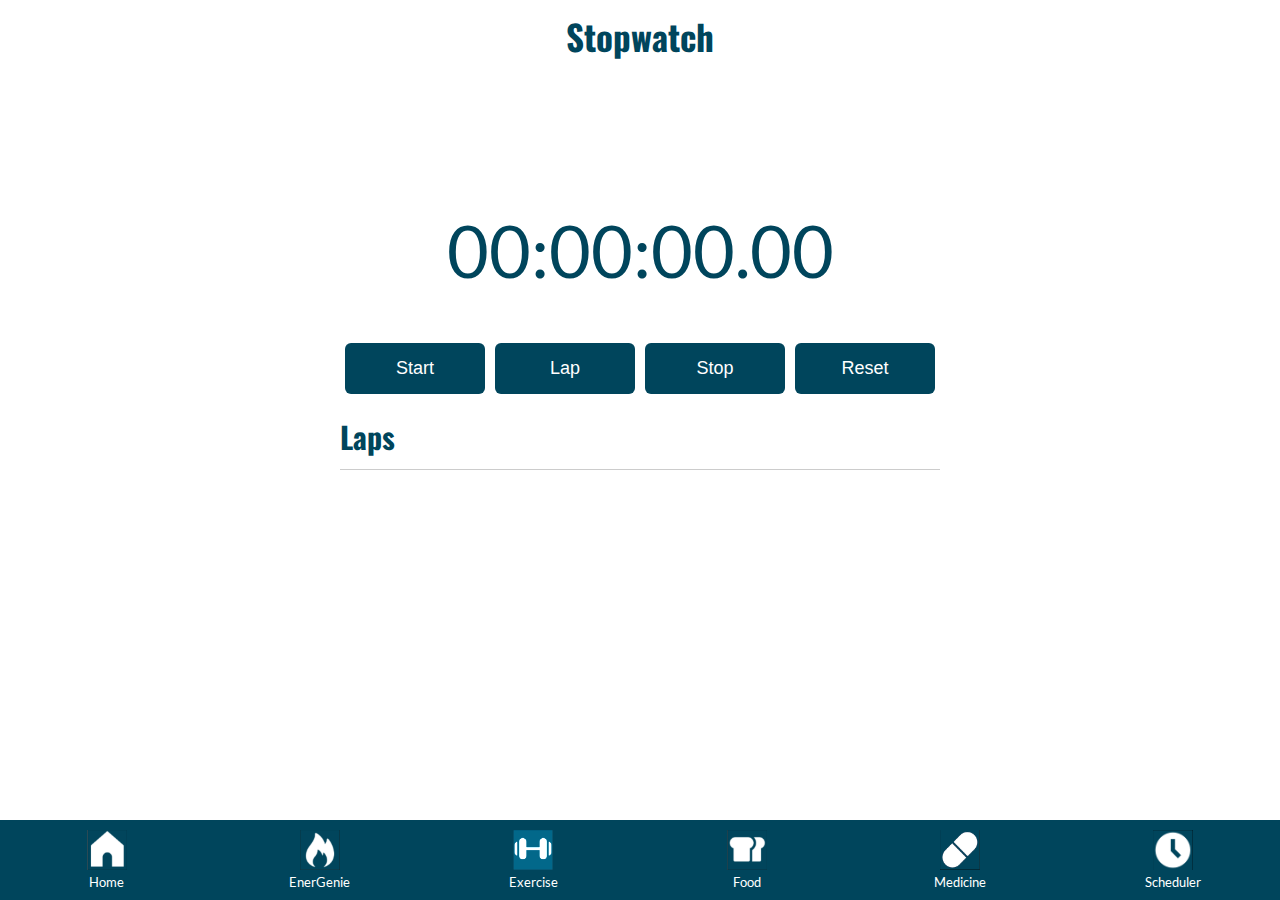
<file: stopwatch.html>
<!DOCTYPE html>
<html lang="en">
<head>
    <meta charset="UTF-8">
    <meta name="viewport" content="width=device-width, initial-scale=1.0">
    <title>Stopwatch</title>
    <link rel="stylesheet" href="stopwatch.css">
</head>
<body>
    <!-- Page Header -->
    <div class="header">
        <h1>Stopwatch</h1>
    </div>

    <!-- Stopwatch Container -->
    <div class="container">
        <div id="stopwatch-display" class="stopwatch-display">00:00:00.00</div>

        <!-- Stopwatch Controls -->
        <div class="button-row">
            <button id="start-btn" class="stopwatch-btn">Start</button>
            <button id="lap-btn" class="stopwatch-btn">Lap</button>
            <button id="stop-btn" class="stopwatch-btn">Stop</button>
            <button id="reset-btn" class="stopwatch-btn">Reset</button>
        </div>

        <!-- Lap Times Section -->
        <div class="lap-container">
            <h2>Laps</h2>
            <div class="separator"></div>
            <ul id="lap-list" class="lap-list"></ul>
        </div>
    </div>

    <!-- Bottom Navigation Tabs -->
    <div class="bottom-nav">
        <a href="home.html" class="nav-item">
            <img src="icons/home.png" alt="Home">
            <span class="nav-title">Home</span>
        </a>
        <a href="user_info.html" class="nav-item">
            <img src="icons/fire.png" alt="EnerGenie">
            <span class="nav-title">EnerGenie</span>
        </a>
        <a href="exercise.html" class="nav-item active">
            <img src="icons/exercise.png" alt="Exercise">
            <span class="nav-title">Exercise</span>
        </a>
        <a href="food.html" class="nav-item">
            <img src="icons/food.png" alt="Food">
            <span class="nav-title">Food</span>
        </a>
        <a href="medicine.html" class="nav-item">
            <img src="icons/medicine.png" alt="Medicine">
            <span class="nav-title">Medicine</span>
        </a>
        <a href="scheduler.html" class="nav-item">
            <img src="icons/scheduler.png" alt="Scheduler">
            <span class="nav-title">Scheduler</span>
        </a>
    </div>

    <script src="stopwatch.js"></script>
</body>
</html>
</file>
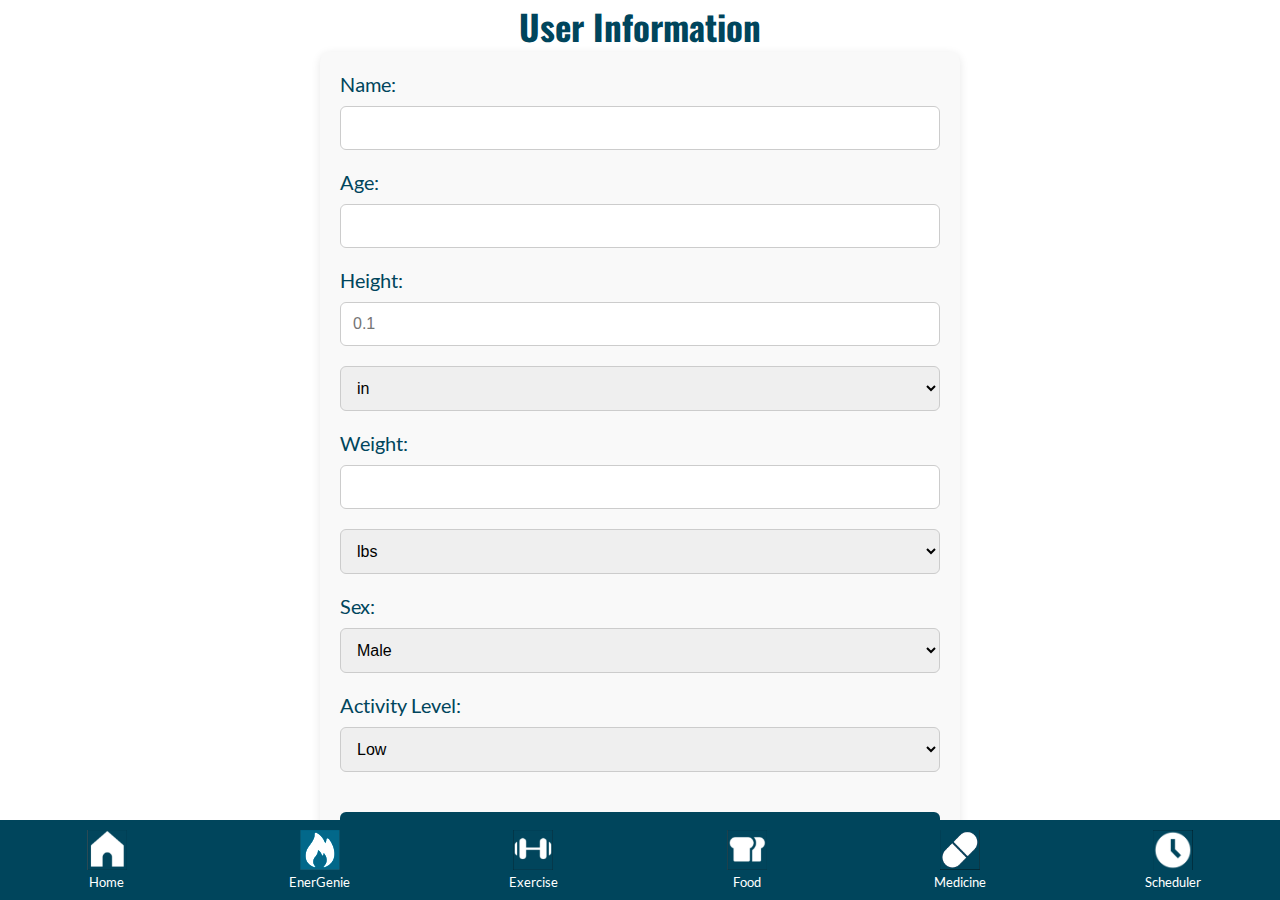
<file: user_info.html>
<!DOCTYPE html>
<html lang="en">
    <head>
        <meta charset="UTF-8">
        <meta name="viewport" content="width=device-width, initial-scale=1.0">
        <title>User Information</title>
        <link rel="stylesheet" href="user_info.css">
    </head>
    <body>

        <!-- Page Header -->
        <div class="header">
            <h1>User Information</h1>
        </div>

        <!-- User Information Form -->
        <div class="container">
            <!-- Step 2: Select Exercise -->
            <form id="exercise-selection-form" action="energenie.html" method="GET">
                <label for="name">Name:</label>
                <input type="text" id="name" name="name" required>

                <label for="age">Age:</label>
                <input type="number" id="age" name="age" required>

                <label for="height">Height:</label>
                <input type="number" id="height" name="height" min="0" step="0.01" placeholder="0.1">
                <select id="height-units" name="height-units">
                    <option value="in">in</option>
                    <option value="m">m</option>
                </select>

                <label for="weight">Weight:</label>
                <input type="number" id="weight" name="weight" min="0" step="0.01" required>
                <select id="weight-units" name="weight-units">
                    <option value="lbs">lbs</option>
                    <option value="kilograms">kilograms</option>
                </select>

                <label for="gender">Sex:</label>
                <select id="gender" name="gender">
                    <option value="male">Male</option>
                    <option value="female">Female</option>
                </select>

                <label for="activity_level">Activity Level:</label>
                <select id="activity_level" name="activity_level">
                    <option value="low">Low</option>
                    <option value="medium">Medium</option>
                    <option value="high">High</option>
                </select>

                <input type="submit" id="submit_button" value="Save and Continue">
            </form>
        <!-- Bottom Navigation Tabs -->
        <div class="bottom-nav">
            <a href="home.html" class="nav-item">
                <img src="icons/home.png" alt="Home">
                <span class="nav-title">Home</span>
            </a>
            <a href="user_info.html" class="nav-item active">
                <img src="icons/fire.png" alt="EnerGenie">
                <span class="nav-title">EnerGenie</span>
            </a>
            <a href="exercise.html" class="nav-item">
                <img src="icons/exercise.png" alt="Exercise">
                <span class="nav-title">Exercise</span>
            </a>
            <a href="food.html" class="nav-item">
                <img src="icons/food.png" alt="Food">
                <span class="nav-title">Food</span>
            </a>
            <a href="medicine.html" class="nav-item">
                <img src="icons/medicine.png" alt="Medicine">
                <span class="nav-title">Medicine</span>
            </a>
            <a href="scheduler.html" class="nav-item">
                <img src="icons/scheduler.png" alt="Scheduler">
                <span class="nav-title">Scheduler</span>
            </a>
        </div>
    </body>
</html>
</file>
<file: energenie.css>
* {
    margin: 0;
    padding: 0;
    box-sizing: border-box;
  }

  /* Lato Font */
  @font-face {
    font-family: 'Lato';
    src: url('fonts/Lato-Regular.ttf') format('truetype');
    font-weight: 400;
  }

  @font-face {
    font-family: 'Lato';
    src: url('fonts/Lato-Bold.ttf') format('truetype');
    font-weight: 700;
  }

  @font-face {
    font-family: 'Lato';
    src: url('fonts/Lato-Light.ttf') format('truetype');
    font-weight: 300;
  }

  /* Oswald Font */
  @font-face {
    font-family: 'Oswald';
    src: url('fonts/Oswald-Regular.ttf') format('truetype');
    font-weight: 400;
  }

  @font-face {
    font-family: 'Oswald';
    src: url('fonts/Oswald-Bold.ttf') format('truetype');
    font-weight: 700;
  }

  body {
    font-family: 'Lato', sans-serif;
    background-color: #FFFFFF;
    color: #000000;
    width: 100%;
    max-width: 640px;
    height: 100vh; /* Full height of the viewport */
    margin: 0 auto;
    padding: 0;
    display: flex;
    flex-direction: column;
    overflow-y: auto; /* Ensure the entire body can scroll */
  }
  
  h1 {
    font-family: 'Oswald', sans-serif;
    color: #00455C;
    font-size: 35px;
    text-align: center;
  }

  /* Remove the fixed heights to allow full page scrolling */
  .container {
    width: 100%;
    max-width: 640px;
    margin: 0 auto;
    background-color: #f9f9f9;
    padding: 20px;
    border-radius: 10px;
    box-shadow: 0 2px 10px rgba(0, 0, 0, 0.1);
    flex-grow: 1; /* Ensure container expands */
    display: flex;
    flex-direction: column;
    min-height: calc(100vh - 80px); /* Adjust for bottom nav */
    overflow-y: auto;
    padding-bottom: 100px;
  }
  
  /* Form and inputs styling */
  h2 {
    font-size: 26px;
    color: #00455C;
    margin-bottom: 10px;
    display: flex;
    gap: 7px;
  }

  /* Thin horizontal line between sections */
  .separator {
    margin-top: 20px;
    margin-bottom: 20px;
    border-bottom: 1px solid #ccc; /* Thin separation line */
  }

  /* Bottom Navigation */
  .bottom-nav {
    position: fixed;
    bottom: 0;
    left: 0;  /* Ensure it's anchored to the left edge */
    width: 100%;  /* Take full width of the viewport */
    display: flex;
    justify-content: space-around;
    background-color: #00455C;
    padding: 10px 0;
  }

  .nav-item {
    text-decoration: none; /* Remove underline from links */
    flex: 1;
    text-align: center;
    display: flex;
    flex-direction: column;
    align-items: center;
    justify-content: center;
  }

  .nav-item img {
    width: 40px;
    height: 40px;
  }

  .nav-item .nav-title {
    font-family: 'Lato', sans-serif; /* Ensuring Lato font is applied */
    font-size: 13px;
    color: #fff;
    margin-top: 4px;
  }

  .nav-item.active img {
    filter: brightness(1.5);
  }


  .tooltip-container {
    position: relative;
    display: inline-block;
    cursor: pointer;
  }

  /* Styling the "i" circle */
  .info-icon {
    font-size: 20px;
    font-weight: bold;
    color: white;
    background-color: #3498db;
    border-radius: 50%;
    padding: 5px 8px;
    text-align: center;
    width: 20px;
    height: 20px;
    display: inline-flex;
    align-items: center;
    justify-content: center;
  }

  /* Tooltip hidden by default */
  .tooltip {
    visibility: hidden;
    background-color: #333;
    color: #fff;
    text-align: center;
    padding: 10px; /* Added padding to improve spacing */
    border-radius: 4px;
    
    /* Positioning the tooltip */
    position: absolute;
    top: 120%; /* Show below the icon */
    left: 0%;
    white-space: normal; /* Allow the text to wrap to a new line */
    
    /* Set a wider maximum width */
    min-width: 300px;
    max-width: 350px;
    overflow-wrap: break-word; /* Ensure the text wraps if it is too long */
    font-size: 16px;
    
    /* Make sure the tooltip covers the icons below */
    z-index: 1000; /* Higher z-index to ensure the tooltip is above icons */
}

/* Tooltip arrow */
.tooltip::after {
  content: "";
  position: absolute;
  top: -5px; /* Adjust arrow to point to the icon */
  left: 50%;
  margin-left: -5px;
  border-width: 5px;
  border-style: solid;
  border-color: transparent transparent #333 transparent;
}

/* Show the tooltip on hover */
.tooltip-container:hover .tooltip,
.tooltip-container:focus .tooltip {
  visibility: visible;
  opacity: 1;
}


  /* Calorie Block Styling */
  .calorie-block {
    background-color: #00455C;
    padding: 20px;
    border-radius: 15px;
    text-align: center;
    margin-top: 30px;
  }

  .calorie-block h3 {
    font-weight: bold; /* Bold the text */
    color: white;
    font-size: 20px; /* Increase the font size */
    margin-bottom: 20px; /* Add more space below the title */
  }
  
  
  .calorie-container {
    display: flex;
    justify-content: space-around;
    margin-top: 10px;
  }
  
  .calorie-day, .calorie-week {
    width: 45%;
    background-color: #fff;
    border-radius: 10px;
    padding: 10px;
    box-shadow: 0 2px 5px rgba(0, 0, 0, 0.1);
  }
  
  .calorie-day span, .calorie-week span {
    font-size: 35px;
    font-weight: bold;
    color: #000;
  }
  
  .calorie-day p, .calorie-week p {
    font-size: 14px;
    color: #000;
  }

  .activity-chart {
    width: 100%;
    max-width: 500px;
    margin: 20px auto;
  }
  
  .bar {
    display: flex;
    align-items: center;
    margin: 10px 0;
    background-color: #f0f0f0;
    height: 30px;
    position: relative;
  }
  
  .bar-label {
    position: absolute;
    left: 10px;
    font-weight: bold;
    color: #333;
    z-index: 1;
  }
  
  .bar-value {
    height: 100%;
    background-color: #3498db;
    text-align: right;
    color: #fff;
    padding-right: 10px;
    font-size: 14px;
    display: flex;
    align-items: center;
    justify-content: flex-end;
  }
</file>
<file: exercise.css>
* {
  margin: 0;
  padding: 0;
  box-sizing: border-box;
}

/* Lato Font */
@font-face {
  font-family: 'Lato';
  src: url('fonts/Lato-Regular.ttf') format('truetype');
  font-weight: 400;
}

@font-face {
  font-family: 'Lato';
  src: url('fonts/Lato-Bold.ttf') format('truetype');
  font-weight: 700;
}

@font-face {
  font-family: 'Lato';
  src: url('fonts/Lato-Light.ttf') format('truetype');
  font-weight: 300;
}

/* Oswald Font */
@font-face {
  font-family: 'Oswald';
  src: url('fonts/Oswald-Regular.ttf') format('truetype');
  font-weight: 400;
}

@font-face {
  font-family: 'Oswald';
  src: url('fonts/Oswald-Bold.ttf') format('truetype');
  font-weight: 700;
}

body {
  font-family: 'Lato', sans-serif;
  background-color: #FFFFFF;
  color: #000000;
  width: 100%;
  max-width: 640px;
  height: 100vh; /* Full height of the viewport */
  margin: 0 auto;
  padding: 0;
  display: flex;
  flex-direction: column;
  overflow-y: auto; /* Ensure the entire body can scroll */
}

h1 {
  font-family: 'Oswald', sans-serif;
  color: #00455C;
  font-size: 35px;
  text-align: center;
}

h2.history-title {
  font-family: 'Oswald', sans-serif;
  color: #00455C;
  font-size: 30px;
  text-align: center;
  margin-top: 20px;
  margin-bottom: 5px;
}

h3 {
  font-family: 'Oswald', sans-serif;
  color: #00455C;
  font-size: 20px;
}

/* Remove the fixed heights to allow full page scrolling */
.container {
  width: 100%;
  max-width: 640px;
  margin: 0 auto;
  background-color: #f9f9f9;
  padding: 20px;
  border-radius: 10px;
  box-shadow: 0 2px 10px rgba(0, 0, 0, 0.1);
  flex-grow: 1; /* Ensure container expands */
  display: flex;
  flex-direction: column;
}

/* Form and inputs styling */
form label {
  font-size: 18px;
  color: #00455C;
  margin-bottom: 10px;
  display: block;
}

input[type="text"], input[type="number"], select {
  width: 100%;
  padding: 12px;
  margin-bottom: 20px;
  border: 1px solid #ccc;
  border-radius: 6px;
  font-size: 16px;
}

button {
  display: block;
  width: 100%;
  padding: 15px;
  background-color: #00455C;
  color: #FFFFFF;
  border: none;
  border-radius: 6px;
  font-size: 18px;
  cursor: pointer;
  margin-top: 20px;
}

/* Style for the button row */
.button-row {
  display: flex;
  width: 100%;
  margin-top: 2px;
}

/* Style for the Next button - takes 30% of the width */
.next-btn {
  flex: 0.33;  /* Takes 30% of the space */
  padding: 10px;
  background-color: #00455C;
  color: #FFFFFF;
  border: none;
  border-radius: 6px;
  font-size: 18px;
  cursor: pointer;
  margin-top: 0;
  margin-left: 5px;  /* Add some space between the two buttons */
}

/* Style for the Go to Other Page button - takes the rest of the width */
.go-to-other-page-btn {
  flex: 0.6;  /* Takes 70% of the space */
  padding: 10px;
  background-color: #00455C; /* You can change the color as needed */
  color: #FFFFFF;
  border: none;
  border-radius: 6px;
  font-size: 18px;
  cursor: pointer;
  margin-left: 10px;  /* Add some space between the two buttons */
  margin-top: 0;
}

button:hover {
  background-color: #003B4A;
}

/* Styling for Current Workout section */
.current-workout-title {
  font-family: 'Oswald', sans-serif;
  color: #00455C;
  font-size: 20px;
  margin-top: 20px;
  text-align: left;
  border-bottom: 1px solid #ccc; /* Thin border below the title */
  padding-bottom: 5px;
}

.current-workout {
  font-size: 16px;
  background-color: #f0f0f0;
  padding: 10px;
  border-radius: 5px;
  margin-top: 10px;
  border: 1px solid #ccc;
}

/* Thin horizontal line between sections */
.separator {
  margin-top: 20px;
  margin-bottom: 20px;
  border-bottom: 1px solid #ccc; /* Thin separation line */
}

/* Thin horizontal line between sections */
.workouthistoryseparator {
  margin-top: 5px;
  margin-bottom: 20px;
  border-bottom: 2px solid #ccc; /* Thin separation line */
}
/* Container for logging individual exercises */
#exercise-list {
  margin-top: 10px;
  padding: 0;
  list-style: none;
  overflow-y: auto; /* Allow scrolling only when necessary */
}

#exercise-list li {
  background-color: #fff;
  padding: 12px;
  margin-bottom: 10px;
  border: 1px solid #ccc;
  border-radius: 6px;
  box-shadow: 0px 2px 4px rgba(0, 0, 0, 0.1);
  font-size: 16px;
}

/* Workout History for full workouts */
ul#workout-history {
  list-style-type: none;
  padding: 0;
  margin-top: 20px;
  margin-bottom: 55px;
  overflow-y: auto;
}

ul#workout-history li {
  background-color: #f9f9f9;
  padding: 10px;
  margin-bottom: 10px;
  border-radius: 4px;
  font-size: 16px;
}

/* Green pop-up styling */
.workout-complete-popup {
  position: fixed;
  top: 20px;
  left: 50%;
  transform: translateX(-50%);
  background-color: #4CAF50; /* Green background */
  color: white;
  padding: 15px;
  border-radius: 8px;
  font-size: 18px;
  box-shadow: 0px 4px 6px rgba(0, 0, 0, 0.1); /* Subtle shadow for depth */
  text-align: center;
  z-index: 1000; /* Ensure it appears on top */
}


/* Bottom Navigation */
.bottom-nav {
  position: fixed;
  bottom: 0;
  left: 0;  /* Ensure it's anchored to the left edge */
  width: 100%;  /* Take full width of the viewport */
  display: flex;
  justify-content: space-around;
  background-color: #00455C;
  padding: 10px 0;
}

.nav-item {
  text-decoration: none; /* Remove underline from links */
  flex: 1;
  text-align: center;
  display: flex;
  flex-direction: column;
  align-items: center;
  justify-content: center;
}

.nav-item img {
  width: 40px;
  height: 40px;
}

.nav-item .nav-title {
  font-family: 'Lato', sans-serif; /* Ensuring Lato font is applied */
  font-size: 13px;
  color: #fff;
  margin-top: 4px;
}

.nav-item.active img {
  filter: brightness(1.5);
}

.time-container {
  width: 100%;
  max-width: 640px;
  margin: 0 auto;
  margin-top: 10px;
  background-color: #f9f9f9;
  padding: 20px;
  border-radius: 10px;
  box-shadow: 0 2px 10px rgba(0, 0, 0, 0.1);
  flex-grow: 0; /* Ensure container expands */
  display: flex;
  flex-direction: column;
}


.timeline-container {
  display: flex;
  justify-content: center;
  align-items: center;
  flex-direction: column;
  margin-bottom: 5px;
}

.timeline {
  display: flex;
  justify-content: space-between;
  align-items: center;
  background-color: #00455C;
  border-radius: 20px;
  padding: 10px;
  width: 100%;
  max-width: 600px;
  margin: 20px 0;
}

.marker {
  width: 20px;
  height: 20px;
  background-color: white;
  border-radius: 50%;
  cursor: pointer;
}

.marker.active {
  background-color: #4CAF50;
}

.dates {
  display: flex;
  justify-content: space-between;
  align-items: center;
  width: 100%;
  max-width: 600px;
}

.dates div {
  font-size: 14px;
  color: #00455C;
}

.week-nav {
  background-color: #00455C;
  color: white;
  border: none;
  padding: 5px 10px;
  font-size: 14px;
  border-radius: 5px;
  cursor: pointer;
}

.week-nav-container {
  display: flex;
  justify-content: space-between;
  width: 100%;
  max-width: 600px;
  margin-top: 10px;
}

.week-nav:hover {
  background-color: #003B4A;
}

/* Reducing button size */
#prev-week, #next-week {
  width: 120px;
}

#keyboard-img {
  position: fixed;
  bottom: 0px;  
  left: 50%;
  transform: translateX(-50%);
  width: 100%;
  max-width: 640px;  
  z-index: 1000;
}
</file>
<file: exercise_search.css>
* {
  margin: 0;
  padding: 0;
  box-sizing: border-box;
}

/* Lato Font */
@font-face {
  font-family: 'Lato';
  src: url('fonts/Lato-Regular.ttf') format('truetype');
  font-weight: 400;
}

@font-face {
  font-family: 'Lato';
  src: url('fonts/Lato-Bold.ttf') format('truetype');
  font-weight: 700;
}

@font-face {
  font-family: 'Lato';
  src: url('fonts/Lato-Light.ttf') format('truetype');
  font-weight: 300;
}

/* Oswald Font */
@font-face {
  font-family: 'Oswald';
  src: url('fonts/Oswald-Regular.ttf') format('truetype');
  font-weight: 400;
}

@font-face {
  font-family: 'Oswald';
  src: url('fonts/Oswald-Bold.ttf') format('truetype');
  font-weight: 700;
}

body {
  font-family: 'Lato', sans-serif;
  background-color: #FFFFFF;
  color: #000000;
  width: 100%;
  max-width: 640px;
  height: 100vh; /* Full height of the viewport */
  margin: 0 auto;
  padding: 0;
  display: flex;
  flex-direction: column;
  overflow-y: auto; /* Ensure the entire body can scroll */
}

h1 {
  font-family: 'Oswald', sans-serif;
  color: #00455C;
  font-size: 35px;
  text-align: center;
}

h2.history-title {
  font-family: 'Oswald', sans-serif;
  color: #00455C;
  font-size: 30px;
  text-align: center;
  margin-top: 20px;
}

/* Remove the fixed heights to allow full page scrolling */
.container {
  width: 100%;
  max-width: 640px;
  margin: 0 auto;
  background-color: #f9f9f9;
  padding: 20px;
  border-radius: 10px;
  box-shadow: 0 2px 10px rgba(0, 0, 0, 0.1);
  flex-grow: 1; /* Ensure container expands */
  display: flex;
  flex-direction: column;
}

/* Form and inputs styling */
form label {
  font-size: 18px;
  color: #00455C;
  margin-bottom: 10px;
  display: block;
}

input[type="text"], input[type="number"], select {
  width: 100%;
  padding: 12px;
  margin-bottom: 20px;
  border: 1px solid #ccc;
  border-radius: 6px;
  font-size: 16px;
}

button {
  display: block;
  width: 100%;
  padding: 15px;
  background-color: #00455C;
  color: #FFFFFF;
  border: none;
  border-radius: 6px;
  font-size: 18px;
  cursor: pointer;
  margin-top: 20px;
}

button:hover {
  background-color: #003B4A;
}

/* Styling for Current Workout section */
.current-workout-title {
  font-family: 'Oswald', sans-serif;
  color: #00455C;
  font-size: 20px;
  margin-top: 20px;
  text-align: left;
  border-bottom: 1px solid #ccc; /* Thin border below the title */
  padding-bottom: 5px;
}

.current-workout {
  font-size: 16px;
  background-color: #f0f0f0;
  padding: 10px;
  border-radius: 5px;
  margin-top: 10px;
  border: 1px solid #ccc;
}

/* Thin horizontal line between sections */
.separator {
  margin-top: 20px;
  margin-bottom: 20px;
  border-bottom: 1px solid #ccc; /* Thin separation line */
}

/* Container for logging individual exercises */
#exercise-list {
  margin-top: 10px;
  padding: 0;
  list-style: none;
  overflow-y: auto; /* Allow scrolling only when necessary */
}

#exercise-list li {
  background-color: #fff;
  padding: 12px;
  margin-bottom: 10px;
  border: 1px solid #ccc;
  border-radius: 6px;
  box-shadow: 0px 2px 4px rgba(0, 0, 0, 0.1);
  font-size: 16px;
}

#exercise-list li ol li{
  background-color: unset;
  padding: unset;
  border: unset;
  border-radius: unset;
  box-shadow: unset;
  font-size: unset;
  margin-left: 10px;
}

/* Workout History for full workouts */
ul#workout-history {
  list-style-type: none;
  padding: 0;
  margin-top: 20px;
  margin-bottom: 20px;
  overflow-y: auto;
}

ul#workout-history li {
  background-color: #f9f9f9;
  padding: 10px;
  margin-bottom: 10px;
  border-radius: 4px;
  font-size: 20px;
}

/* Bottom Navigation */
.bottom-nav {
  position: fixed;
  bottom: 0;
  left: 0;  /* Ensure it's anchored to the left edge */
  width: 100%;  /* Take full width of the viewport */
  display: flex;
  justify-content: space-around;
  background-color: #00455C;
  padding: 10px 0;
}

.nav-item {
  text-decoration: none; /* Remove underline from links */
  flex: 1;
  text-align: center;
  display: flex;
  flex-direction: column;
  align-items: center;
  justify-content: center;
}

.nav-item img {
  width: 40px;
  height: 40px;
}

.nav-item .nav-title {
  font-family: 'Lato', sans-serif; /* Ensuring Lato font is applied */
  font-size: 13px;
  color: #fff;
  margin-top: 4px;
}

.nav-item.active img {
  filter: brightness(1.5);
}

#nothing-found {
  font-size: 18px;
  color: #00455C;
  display: block;
}
</file>
<file: food.css>
* {
    margin: 0;
    padding: 0;
    box-sizing: border-box;
}

/* Lato Font */
@font-face {
    font-family: 'Lato';
    src: url('fonts/Lato-Regular.ttf') format('truetype');
    font-weight: 400;
  }
  
  @font-face {
    font-family: 'Lato';
    src: url('fonts/Lato-Bold.ttf') format('truetype');
    font-weight: 700;
  }
  
  @font-face {
    font-family: 'Lato';
    src: url('fonts/Lato-Light.ttf') format('truetype');
    font-weight: 300;
  }
  
  /* Oswald Font */
  @font-face {
    font-family: 'Oswald';
    src: url('fonts/Oswald-Regular.ttf') format('truetype');
    font-weight: 400;
  }
  
  @font-face {
    font-family: 'Oswald';
    src: url('fonts/Oswald-Bold.ttf') format('truetype');
    font-weight: 700;
  }

body {
    font-family: 'Lato', sans-serif;
    background-color: #FFFFFF;
    color: #000000;
    width: 100%;
    max-width: 640px;
    min-height: 100vh; /* Change from height to min-height */
    margin: 0 auto;
    padding: 0;
    display: flex;
    flex-direction: column;
}

h1 {
    font-family: 'Oswald', sans-serif;
    color: #00455C;
    font-size: 35px;
    text-align: center;
}

h2.history-title {
    font-family: 'Oswald', sans-serif;
    color: #00455C;
    font-size: 30px;
    text-align: center;
    margin-top: 20px;
}

.container {
    width: 100%;
    max-width: 640px;
    margin: 0 auto;
    background-color: #f9f9f9;
    padding: 20px;
    border-radius: 10px;
    box-shadow: 0 2px 10px rgba(0, 0, 0, 0.1);
    flex-grow: 1;
    display: flex;
    overflow-y: auto;
    flex-direction: column;
}

form label {
    font-size: 18px;
    color: #00455C;
    margin-bottom: 10px;
    display: block;
}

input[type="text"], input[type="number"], select {
    width: 100%;
    padding: 12px;
    margin-bottom: 20px;
    border: 1px solid #ccc;
    border-radius: 6px;
    font-size: 16px;
}

button {
    display: block;
    width: 100%;
    padding: 15px;
    background-color: #00455C;
    color: #FFFFFF;
    border: none;
    border-radius: 6px;
    font-size: 18px;
    cursor: pointer;
    margin-top: 20px;
}

button:hover {
    background-color: #003B4A;
}

.current-meal-title {
    font-family: 'Oswald', sans-serif;
    color: #00455C;
    font-size: 20px;
    margin-top: 20px;
    text-align: left;
    border-bottom: 1px solid #ccc;
    padding-bottom: 5px;
}

.current-meal {
    font-size: 16px;
    background-color: #f0f0f0;
    padding: 10px;
    border-radius: 5px;
    margin-top: 10px;
    border: 1px solid #ccc;
}

/* Thin horizontal line between sections */
.separator {
    margin-top: 20px;
    margin-bottom: 20px;
    border-bottom: 1px solid #ccc; /* Thin separation line */
  }

#food-list {
    margin-top: 10px;
    padding: 0;
    list-style: none;
    overflow-y: auto;
}

#food-list li {
    background-color: #fff;
    padding: 12px;
    margin-bottom: 10px;
    border: 1px solid #ccc;
    border-radius: 6px;
    box-shadow: 0px 2px 4px rgba(0, 0, 0, 0.1);
    font-size: 16px;
}

ul#meal-history {
    list-style-type: none;
    padding: 0;
    margin-top: 20px;
    margin-bottom: 20px;
    overflow-y: auto;
}

ul#meal-history li {
    background-color: #f9f9f9;
    padding: 10px;
    margin-bottom: 10px;
    border-radius: 4px;
    font-size: 16px;
}

.meal-complete-popup {
    position: fixed;
    top: 20px;
    left: 50%;
    transform: translateX(-50%);
    background-color: #4CAF50;
    color: white;
    padding: 15px;
    border-radius: 8px;
    font-size: 18px;
    box-shadow: 0px 4px 6px rgba(0, 0, 0, 0.1);
    text-align: center;
    z-index: 1000;
}


/* Bottom Navigation */
.bottom-nav {
    position: fixed;
    bottom: 0;
    left: 0;  /* Ensure it's anchored to the left edge */
    width: 100%;  /* Take full width of the viewport */
    display: flex;
    justify-content: space-around;
    background-color: #00455C;
    padding: 10px 0;
  }
  
  .nav-item {
    text-decoration: none; /* Remove underline from links */
    flex: 1;
    text-align: center;
    display: flex;
    flex-direction: column;
    align-items: center;
    justify-content: center;
  }
  
  .nav-item img {
    width: 40px;
    height: 40px;
  }
  
  .nav-item .nav-title {
    font-family: 'Lato', sans-serif; /* Ensuring Lato font is applied */
    font-size: 13px;
    color: #fff;
    margin-top: 4px;
  }
  
  .nav-item.active img {
    filter: brightness(1.5);
  }  

progress {
    height: 2rem;
    width: 100%;
    margin-top: 10px;
    background-color: #00455C;
    border: 1px solid black;
    display: block;
}


progress::-webkit-progress-bar {
    background-color: #f0f0f0;
}

progress::-webkit-progress-value {
    background-color: #00455C;
}

progress::-moz-progress-bar {
    background-color: #00455C;
}

progress::-ms-fill {
    background-color: #00455C;
}

#keyboard-img {
    position: fixed;
    bottom: 0px;  
    left: 50%;
    transform: translateX(-50%);
    width: 100%;
    max-width: 640px;  
    z-index: 1000;
}
</file>
<file: home.css>
* {
    margin: 0;
    padding: 0;
    box-sizing: border-box;
}

/* Lato Font */
@font-face {
    font-family: 'Lato';
    src: url('fonts/Lato-Regular.ttf') format('truetype');
    font-weight: 400;
  }
  
  @font-face {
    font-family: 'Lato';
    src: url('fonts/Lato-Bold.ttf') format('truetype');
    font-weight: 700;
  }
  
  @font-face {
    font-family: 'Lato';
    src: url('fonts/Lato-Light.ttf') format('truetype');
    font-weight: 300;
  }
  
  /* Oswald Font */
  @font-face {
    font-family: 'Oswald';
    src: url('fonts/Oswald-Regular.ttf') format('truetype');
    font-weight: 400;
  }
  
  @font-face {
    font-family: 'Oswald';
    src: url('fonts/Oswald-Bold.ttf') format('truetype');
    font-weight: 700;
  }

body {
    font-family: 'Lato', sans-serif;
    background-color: #FFFFFF;
    color: #000000;
    max-width: 640px;
    margin: 0 auto;
    padding: 20px;
    display: flex;
    flex-direction: column;
    height: 100vh;
}

h1 {
    font-family: 'Oswald', sans-serif;
    color: #00455C;
    font-size: 35px;
    text-align: center;
    margin-bottom: 20px;
}

.container {
    background-color: #f9f9f9;
    padding: 20px;
    border-radius: 10px;
    box-shadow: 0 2px 10px rgba(0, 0, 0, 0.1);
    display: flex;
    flex-direction: column;
    align-items: center;
}

.donut-charts {
    display: grid;
    grid-template-columns: 1fr 1fr;
    gap: 40px;
    margin-bottom: 20px;
    width: 100%;
    justify-items: center;
    align-items: center;
}

.chart-container {
    display: flex;
    flex-direction: column;
    align-items: center;
    justify-content: center;
    text-align: center;
    position: relative;
    width: 250px;
}

.chart-container h2 {
    font-size: 18px;
    color: #00455C;
    margin-bottom: 10px;
    white-space: nowrap;
    text-align: center;
}

canvas {
    width: 100%;
    height: auto;
    display: block;
}

.donut-chart-label {
    position: absolute;
    top: 50%;
    left: 50%;
    transform: translate(-50%, -50%);
    display: flex;
    flex-direction: column;
    align-items: center;
    justify-content: center;
    font-size: 20px;
    color: #00455C;
    font-weight: bold;
    pointer-events: none;
}

.donut-chart-label .numerator {
    font-size: 32px; /* Larger font size for the current value */
}

.donut-chart-label .denominator {
    font-size: 16px; /* Smaller font size for the goal */
}

/* Input section styling */
.goal-input-section {
    margin-top: 20px;
    padding: 20px;
    background-color: #f0f0f0;
    border-radius: 10px;
    box-shadow: 0 2px 5px rgba(0, 0, 0, 0.1);
    width: 100%;
    max-width: 600px;
}

.goal-input-section h2 {
    font-size: 20px;
    color: #00455C;
    margin-bottom: 15px;
    text-align: center;
}

.input-group {
    margin-bottom: 15px;
}

.input-group label {
    display: block;
    font-size: 16px;
    color: #00455C;
    margin-bottom: 5px;
}

.input-group input[type="number"] {
    width: 100%;
    padding: 10px;
    font-size: 14px;
    border: 1px solid #ccc;
    border-radius: 5px;
    box-sizing: border-box;
}

/* Button styles */
.add-data-btn {
    display: inline-block;
    padding: 10px;
    background-color: #00455C;
    color: #fff;
    border: none;
    border-radius: 5px;
    cursor: pointer;
    text-align: center;
    text-decoration: none;
    width: 100%;
    font-size: 14px;
    margin-top: 10px;
}

.add-data-btn:hover {
    background-color: #003B4A;
}


/* Bottom Navigation */
.bottom-nav {
    position: fixed;
    bottom: 0;
    left: 0;  /* Ensure it's anchored to the left edge */
    width: 100%;  /* Take full width of the viewport */
    display: flex;
    justify-content: space-around;
    background-color: #00455C;
    padding: 10px 0;
  }
  
  .nav-item {
    text-decoration: none; /* Remove underline from links */
    flex: 1;
    text-align: center;
    display: flex;
    flex-direction: column;
    align-items: center;
    justify-content: center;
  }
  
  .nav-item img {
    width: 40px;
    height: 40px;
  }
  
  .nav-item .nav-title {
    font-family: 'Lato', sans-serif; /* Ensuring Lato font is applied */
    font-size: 13px;
    color: #fff;
    margin-top: 4px;
  }
  
  .nav-item.active img {
    filter: brightness(1.5);
  }

  .special-align {
    margin-left: -2rem;
  }

  .special-align-btn {
    margin-top: -1rem;
  }
</file>
<file: medicine.css>
* {
  margin: 0;
  padding: 0;
  box-sizing: border-box;
}

/* Lato Font */
@font-face {
  font-family: 'Lato';
  src: url('fonts/Lato-Regular.ttf') format('truetype');
  font-weight: 400;
}

@font-face {
  font-family: 'Lato';
  src: url('fonts/Lato-Bold.ttf') format('truetype');
  font-weight: 700;
}

@font-face {
  font-family: 'Lato';
  src: url('fonts/Lato-Light.ttf') format('truetype');
  font-weight: 300;
}

/* Oswald Font */
@font-face {
  font-family: 'Oswald';
  src: url('fonts/Oswald-Regular.ttf') format('truetype');
  font-weight: 400;
}

@font-face {
  font-family: 'Oswald';
  src: url('fonts/Oswald-Bold.ttf') format('truetype');
  font-weight: 700;
}

body {
  font-family: 'Lato', sans-serif;
  background-color: #FFFFFF;
  color: #000000;
  width: 100%;
  max-width: 640px;
  height: 100vh; /* Full height of the viewport */
  margin: 0 auto;
  padding: 0;
  display: flex;
  flex-direction: column;
  overflow-y: auto; /* Ensure the entire body can scroll */
}

h1 {
  font-family: 'Oswald', sans-serif;
  color: #00455C;
  font-size: 35px;
  text-align: center;
}

h2 {
  font-family: 'Oswald', sans-serif;
  color: #00455C;
  font-size: 25px;
}

/* Remove the fixed heights to allow full page scrolling */
.container {
  width: 100%;
  max-width: 640px;
  margin: 0 auto;
  background-color: #f9f9f9;
  padding: 20px;
  border-radius: 10px;
  box-shadow: 0 2px 10px rgba(0, 0, 0, 0.1);
  flex-grow: 1; /* Ensure container expands */
  display: flex;
  flex-direction: column;
}

/* Form and inputs styling */
h2 {
  font-size: 25px;
  color: #00455C;
  margin-bottom: 10px;
  display: block;
}

input[type="text"], input[type="number"], select {
  width: 100%;
  padding: 12px;
  margin-bottom: 20px;
  border: 1px solid #ccc;
  border-radius: 6px;
  font-size: 16px;
}

button {
  display: block;
  width: 100%;
  padding: 15px;
  background-color: #00455C;
  color: #FFFFFF;
  border: none;
  border-radius: 6px;
  font-size: 18px;
  cursor: pointer;
  margin-top: 20px;
  margin-bottom: 20px;
}

button:hover {
  background-color: #003B4A;
}

/* Bottom Navigation */
.bottom-nav {
  position: fixed;
  bottom: 0;
  left: 0;  /* Ensure it's anchored to the left edge */
  width: 100%;  /* Take full width of the viewport */
  display: flex;
  justify-content: space-around;
  background-color: #00455C;
  padding: 10px 0;
}

.nav-item {
  text-decoration: none; /* Remove underline from links */
  flex: 1;
  text-align: center;
  display: flex;
  flex-direction: column;
  align-items: center;
  justify-content: center;
}

.nav-item img {
  width: 40px;
  height: 40px;
}

.nav-item .nav-title {
  font-family: 'Lato', sans-serif; /* Ensuring Lato font is applied */
  font-size: 13px;
  color: #fff;
  margin-top: 4px;
}

.nav-item.active img {
  filter: brightness(1.5);
}

/* Medicine Item Styling */
.medicine-item {
  display: flex;
  align-items: center;
  padding: 10px;
  border: 1px solid #ccc;
  border-radius: 6px;
  background-color: #fff;
  margin-bottom: 10px;
}

.medicine-item .checkbox-container {
  flex-basis: 5%;
}

/* Increase checkbox size */
.medicine-item input[type="checkbox"] {
  width: 25px;
  height: 25px;
  margin-right: 20px;
}

.medicine-item .medicine-text-container {
  flex-grow: 1;
  display: flex;
  flex-direction: column;
  padding: 5px;
  text-align: left; /* Left align the text */
}

.medicine-item .button-container {
  display: flex;
  align-items: center;
  gap: 10px;
  flex-shrink: 0;
  margin-left: auto;
}

.medicine-info label {
  font-size: 18px; /* Increase the font size here */
  font-weight: bold;
  color: #00455C;
}

/* Buttons for Edit and Remove */
button.edit-btn, button.remove-btn {
  font-size: 17px;
  padding: 10px 15px;
  cursor: pointer;
  background-color: #00455C;
  color: #FFFFFF;
  border: none;
  border-radius: 6px;
}

button.edit-btn:hover, button.remove-btn:hover {
  background-color: #003B4A;
}

/* Medicine List Container */
#medicine-list {
  max-height: 400px;
  overflow-y: auto;
  padding-bottom: 100px;
  box-sizing: border-box;
}

/* Miscellaneous */
.separator {
  margin-top: 20px;
  margin-bottom: 20px;
  border-bottom: 1px solid #ccc;
}

ul {
  list-style-type: none; /* Removes the bullet points */
  padding: 0; /* Removes any default padding */
  margin: 0; /* Removes any default margin */
}

label {
  font-size: 20px;
  color: #00455C;
  margin-bottom: 10px;
  display: block;
}

input[type="checkbox"] {
  margin-right: 5px;
}

.dosage-container {
  display: flex;
  align-items: center;
  gap: 10px;
}

.frequency-container {
  display: flex;
  align-items: center;
  gap: 10px;
}

#add-time-btn {
  width: 50%;
  margin-top: -2px;
  padding: 12px;
  margin-bottom: 20px;
}

.time-input {
  padding: 4px;
  margin-left: 2.5px;
  margin-right: 2.5px;
  margin-top: 2.5px;
  margin-bottom: 2.5px;
  width: 110px; /* Adjust the width to fit the time and AM/PM properly */
  min-width: 110px; /* Ensure the input has enough space for both time and AM/PM */
  box-sizing: border-box; /* Include padding in the total width */
}

.time-frequency-container {
  display: flex;
  gap: 5px;
}
</file>
<file: scheduler.css>
* {
    margin: 0;
    padding: 0;
    box-sizing: border-box;
}

/* Lato Font */
@font-face {
    font-family: 'Lato';
    src: url('fonts/Lato-Regular.ttf') format('truetype');
    font-weight: 400;
  }
  
  @font-face {
    font-family: 'Lato';
    src: url('fonts/Lato-Bold.ttf') format('truetype');
    font-weight: 700;
  }
  
  @font-face {
    font-family: 'Lato';
    src: url('fonts/Lato-Light.ttf') format('truetype');
    font-weight: 300;
  }
  
  /* Oswald Font */
  @font-face {
    font-family: 'Oswald';
    src: url('fonts/Oswald-Regular.ttf') format('truetype');
    font-weight: 400;
  }
  
  @font-face {
    font-family: 'Oswald';
    src: url('fonts/Oswald-Bold.ttf') format('truetype');
    font-weight: 700;
  }

body {
    font-family: 'Lato', sans-serif;
    background-color: #FFFFFF;
    color: #000000;
    width: 100%;
    max-width: 640px;
    margin: 0 auto;
    padding: 20px;
    display: flex;
    flex-direction: column;
}

.header {
    text-align: center;
    margin-bottom: 20px;
}

h1 {
    color: #00455C;
    font-size: 35px;
    font-family: 'Oswald', sans-serif;
    text-align: center;
}

h2 {
    font-family: 'Oswald', sans-serif;
    color: #00455C;
    font-size: 25px;
    margin-bottom: 10px;
}

label {
    font-family: 'Oswald', sans-serif;
    color: #00455C;
}

.container {
    width: 100%;
    background-color: #f9f9f9;
    padding: 20px;
    border-radius: 10px;
    box-shadow: 0 2px 10px rgba(0, 0, 0, 0.1);
    flex-grow: 1;
}

.reminder-note {
    font-size: 14px;
    color: #00455C;
    margin-bottom: 10px;
}

input[type="text"], input[type="time"], button {
    width: 100%;
    padding: 8px;
    margin-top: 5px;
    margin-bottom: 20px;
    border: 1px solid #ccc;
    border-radius: 6px;
    font-size: 16px;
}

button {
    background-color: #00455C;
    color: white;
    border: none;
    cursor: pointer;
}

button:hover {
    background-color: #003B4A;
}

ul {
    list-style-type: none;
    padding: 0;
}

.separator {
    margin-top: 20px;
    margin-bottom: 20px;
    border-bottom: 1px solid #ccc;
}

#activity-list li {
    background-color: #ffffff;
    padding: 9px;
    margin-bottom: 10px;
    border-radius: 8px;
    box-shadow: 0px 2px 5px rgba(0, 0, 0, 0.1);
    display: flex;
    justify-content: space-between;
    align-items: center;
}

#activity-list li div {
    display: flex;
}

#activity-list li button {
    background-color: #00455C;
    color: white;
    padding: 10px;
    border: none;
    border-radius: 5px;
    cursor: pointer;
    margin-top: 20px;
    margin-left: 10px;
    display: flex;
    align-items: center; 
}

#activity-list li button:hover {
    background-color: #003B4A;
}

ul {
    max-height: calc(100vh - 715px);
    overflow-y: auto;
}

/* Bottom Navigation */
.bottom-nav {
    position: fixed;
    bottom: 0;
    left: 0; 
    width: 100%;
    display: flex;
    justify-content: space-around;
    background-color: #00455C;
    padding: 10px 0;
}
  
.nav-item {
    text-decoration: none;
    flex: 1;
    text-align: center;
    display: flex;
    flex-direction: column;
    align-items: center;
    justify-content: center;
}
  
.nav-item img {
    width: 40px;
    height: 40px;
}
  
.nav-item .nav-title {
    font-family: 'Lato', sans-serif;
    font-size: 13px;
    color: #fff;
    margin-top: 4px;
}
  
.nav-item.active img {
    filter: brightness(1.5);
}

#keyboard-img {
    position: fixed;
    bottom: 0px;  
    left: 50%;
    transform: translateX(-50%);
    width: 100%;
    max-width: 640px;  
    z-index: 1000;
}
</file>
<file: stopwatch.css>
/* Reusing basic styles from the main app */
* {
    margin: 0;
    padding: 0;
    box-sizing: border-box;
}
  
  /* Lato Font */
  @font-face {
    font-family: 'Lato';
    src: url('fonts/Lato-Regular.ttf') format('truetype');
    font-weight: 400;
  }
  
  @font-face {
    font-family: 'Lato';
    src: url('fonts/Lato-Bold.ttf') format('truetype');
    font-weight: 700;
  }
  
  @font-face {
    font-family: 'Lato';
    src: url('fonts/Lato-Light.ttf') format('truetype');
    font-weight: 300;
  }
  
  /* Oswald Font */
  @font-face {
    font-family: 'Oswald';
    src: url('fonts/Oswald-Regular.ttf') format('truetype');
    font-weight: 400;
  }
  
  @font-face {
    font-family: 'Oswald';
    src: url('fonts/Oswald-Bold.ttf') format('truetype');
    font-weight: 700;
  }
  
body {
    font-family: 'Lato', sans-serif;
    background-color: #FFFFFF;
    color: #000000;
    width: 100%;
    max-width: 640px;
    height: 100vh;
    margin: 0 auto;
    padding: 0;
    display: flex;
    flex-direction: column;
    overflow-y: auto;
}
  
h1 {
    font-family: 'Oswald', sans-serif;
    color: #00455C;
    font-size: 35px;
    text-align: center;
    margin-top: 10px;
}

h2 {
    font-family: 'Oswald', sans-serif;
    font-size: 30px;
    font-weight: bold;
    color: #00455C;
    margin-bottom: 10px; 
}
  
.container {
    width: 100%;
    max-width: 640px;
    margin: 0 auto;
    margin-top: 125px;
    background-color: #FFFFFF;
    padding: 20px;
    border-radius: 10px;
    flex-grow: 1;
    display: flex;
    flex-direction: column;
    justify-content: flex-start; 
    align-items: center;
}
  
.stopwatch-display {
    font-size: 72px; 
    color: #00455C;
    margin-bottom: 20px;
}
  
.button-row {
    display: flex;
    width: 100%;
    justify-content: space-around;
    margin-top: 30px; 
}
  
.stopwatch-btn {
    flex: 1;
    padding: 15px;
    background-color: #00455C;
    color: #FFFFFF;
    border: none;
    border-radius: 6px;
    font-size: 18px;
    cursor: pointer;
    margin: 0 5px;
}
  
.stopwatch-btn:hover {
    background-color: #003B4A;
}
  
.lap-container {
    width: 100%;
    margin-top: 20px;
    overflow-y: auto; 
    max-height: calc(100vh - 525px); 
}
  
.lap-list {
    list-style-type: none;
    padding: 0;
}
  
.lap-list li {
    background-color: #f9f9f9;
    padding: 10px;
    margin-bottom: 12px;
    border-radius: 4px;
    font-size: 18px;
}

/* Thin horizontal line between sections */
.separator {
    margin-top: 1px;
    margin-bottom: 5px;
    border-bottom: 1px solid #ccc; /* Thin separation line */
  }
  
/* Bottom Navigation */
.bottom-nav {
    position: fixed;
    bottom: 0;
    left: 0;
    width: 100%;
    display: flex;
    justify-content: space-around;
    background-color: #00455C;
    padding: 10px 0;
}
  
.nav-item {
    text-decoration: none;
    flex: 1;
    text-align: center;
    display: flex;
    flex-direction: column;
    align-items: center;
    justify-content: center;
}
  
.nav-item img {
    width: 40px;
    height: 40px;
}
  
.nav-item .nav-title {
    font-family: 'Lato', sans-serif;
    font-size: 13px;
    color: #fff;
    margin-top: 4px;
}
  
.nav-item.active img {
    filter: brightness(1.5);
}
</file>
<file: user_info.css>
* {
    margin: 0;
    padding: 0;
    box-sizing: border-box;
  }

  /* Lato Font */
  @font-face {
    font-family: 'Lato';
    src: url('fonts/Lato-Regular.ttf') format('truetype');
    font-weight: 400;
  }

  @font-face {
    font-family: 'Lato';
    src: url('fonts/Lato-Bold.ttf') format('truetype');
    font-weight: 700;
  }

  @font-face {
    font-family: 'Lato';
    src: url('fonts/Lato-Light.ttf') format('truetype');
    font-weight: 300;
  }

  /* Oswald Font */
  @font-face {
    font-family: 'Oswald';
    src: url('fonts/Oswald-Regular.ttf') format('truetype');
    font-weight: 400;
  }

  @font-face {
    font-family: 'Oswald';
    src: url('fonts/Oswald-Bold.ttf') format('truetype');
    font-weight: 700;
  }

  body {
    font-family: 'Lato', sans-serif;
    background-color: #FFFFFF;
    color: #000000;
    width: 100%;
    max-width: 640px;
    height: 100vh; /* Full height of the viewport */
    margin: 0 auto;
    padding: 0;
    display: flex;
    flex-direction: column;
    overflow-y: auto; /* Ensure the entire body can scroll */
  }
  
  h1 {
    font-family: 'Oswald', sans-serif;
    color: #00455C;
    font-size: 35px;
    text-align: center;
  }
  
  /* Remove the fixed heights to allow full page scrolling */
  .container {
    width: 100%;
    max-width: 640px;
    margin: 0 auto;
    background-color: #f9f9f9;
    padding: 20px;
    border-radius: 10px;
    box-shadow: 0 2px 10px rgba(0, 0, 0, 0.1);
    flex-grow: 1; /* Ensure container expands */
    display: flex;
    flex-direction: column;
  }
  
  /* Form and inputs styling */
  form label {
    font-size: 20px;
    color: #00455C;
    margin-bottom: 10px;
    display: block;
  }
  
  input[type="text"], input[type="number"], select {
    width: 100%;
    padding: 12px;
    margin-bottom: 20px;
    border: 1px solid #ccc;
    border-radius: 6px;
    font-size: 16px;
  }
  
  #submit_button {
    display: block;
    width: 100%;
    padding: 15px;
    background-color: #00455C;
    color: #FFFFFF;
    border: none;
    border-radius: 6px;
    font-size: 18px;
    cursor: pointer;
    margin-top: 20px;
  }
  
  #submit_button:hover {
    background-color: #003B4A;
  }
  
  /* Bottom Navigation */
.bottom-nav {
  position: fixed;
  bottom: 0;
  left: 0;  /* Ensure it's anchored to the left edge */
  width: 100%;  /* Take full width of the viewport */
  display: flex;
  justify-content: space-around;
  background-color: #00455C;
  padding: 10px 0;
}

.nav-item {
  text-decoration: none; /* Remove underline from links */
  flex: 1;
  text-align: center;
  display: flex;
  flex-direction: column;
  align-items: center;
  justify-content: center;
}

.nav-item img {
  width: 40px;
  height: 40px;
}

.nav-item .nav-title {
  font-family: 'Lato', sans-serif; /* Ensuring Lato font is applied */
  font-size: 13px;
  color: #fff;
  margin-top: 4px;
}

.nav-item.active img {
  filter: brightness(1.5);
}
</file>
